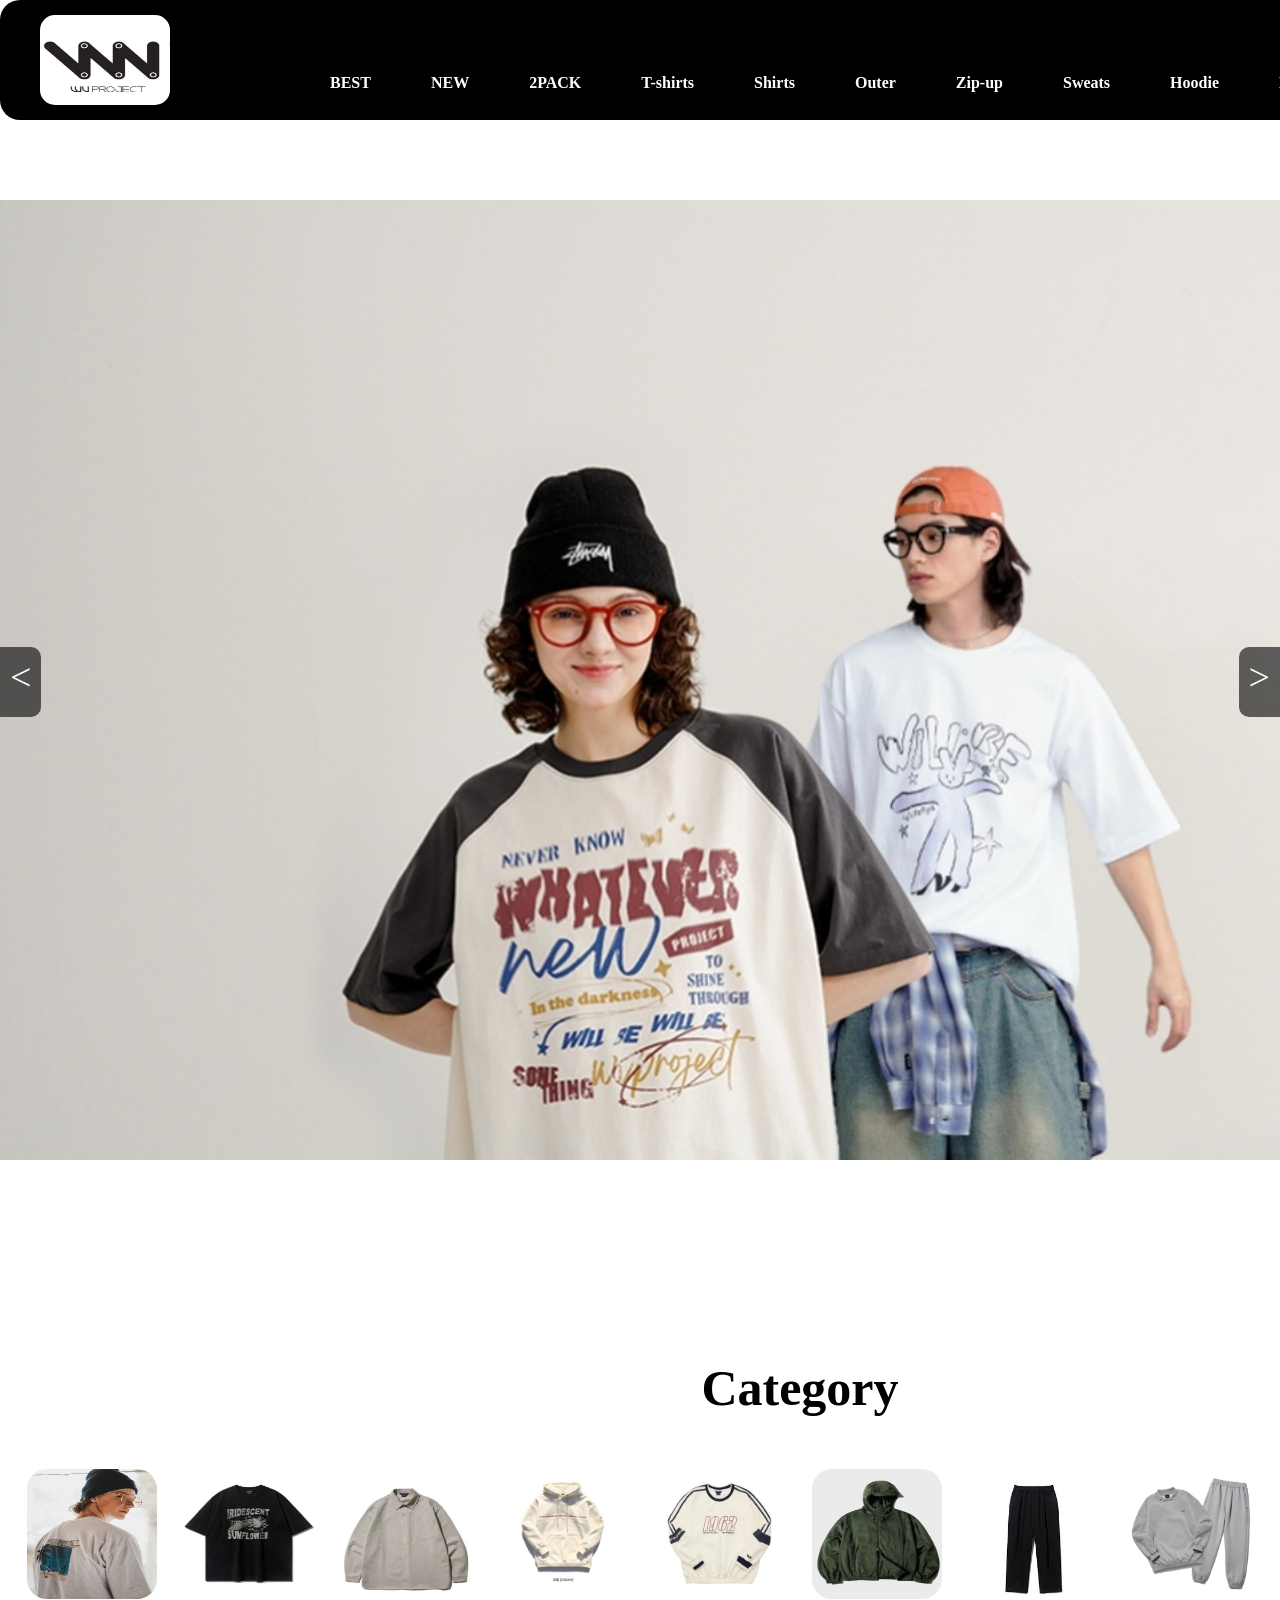
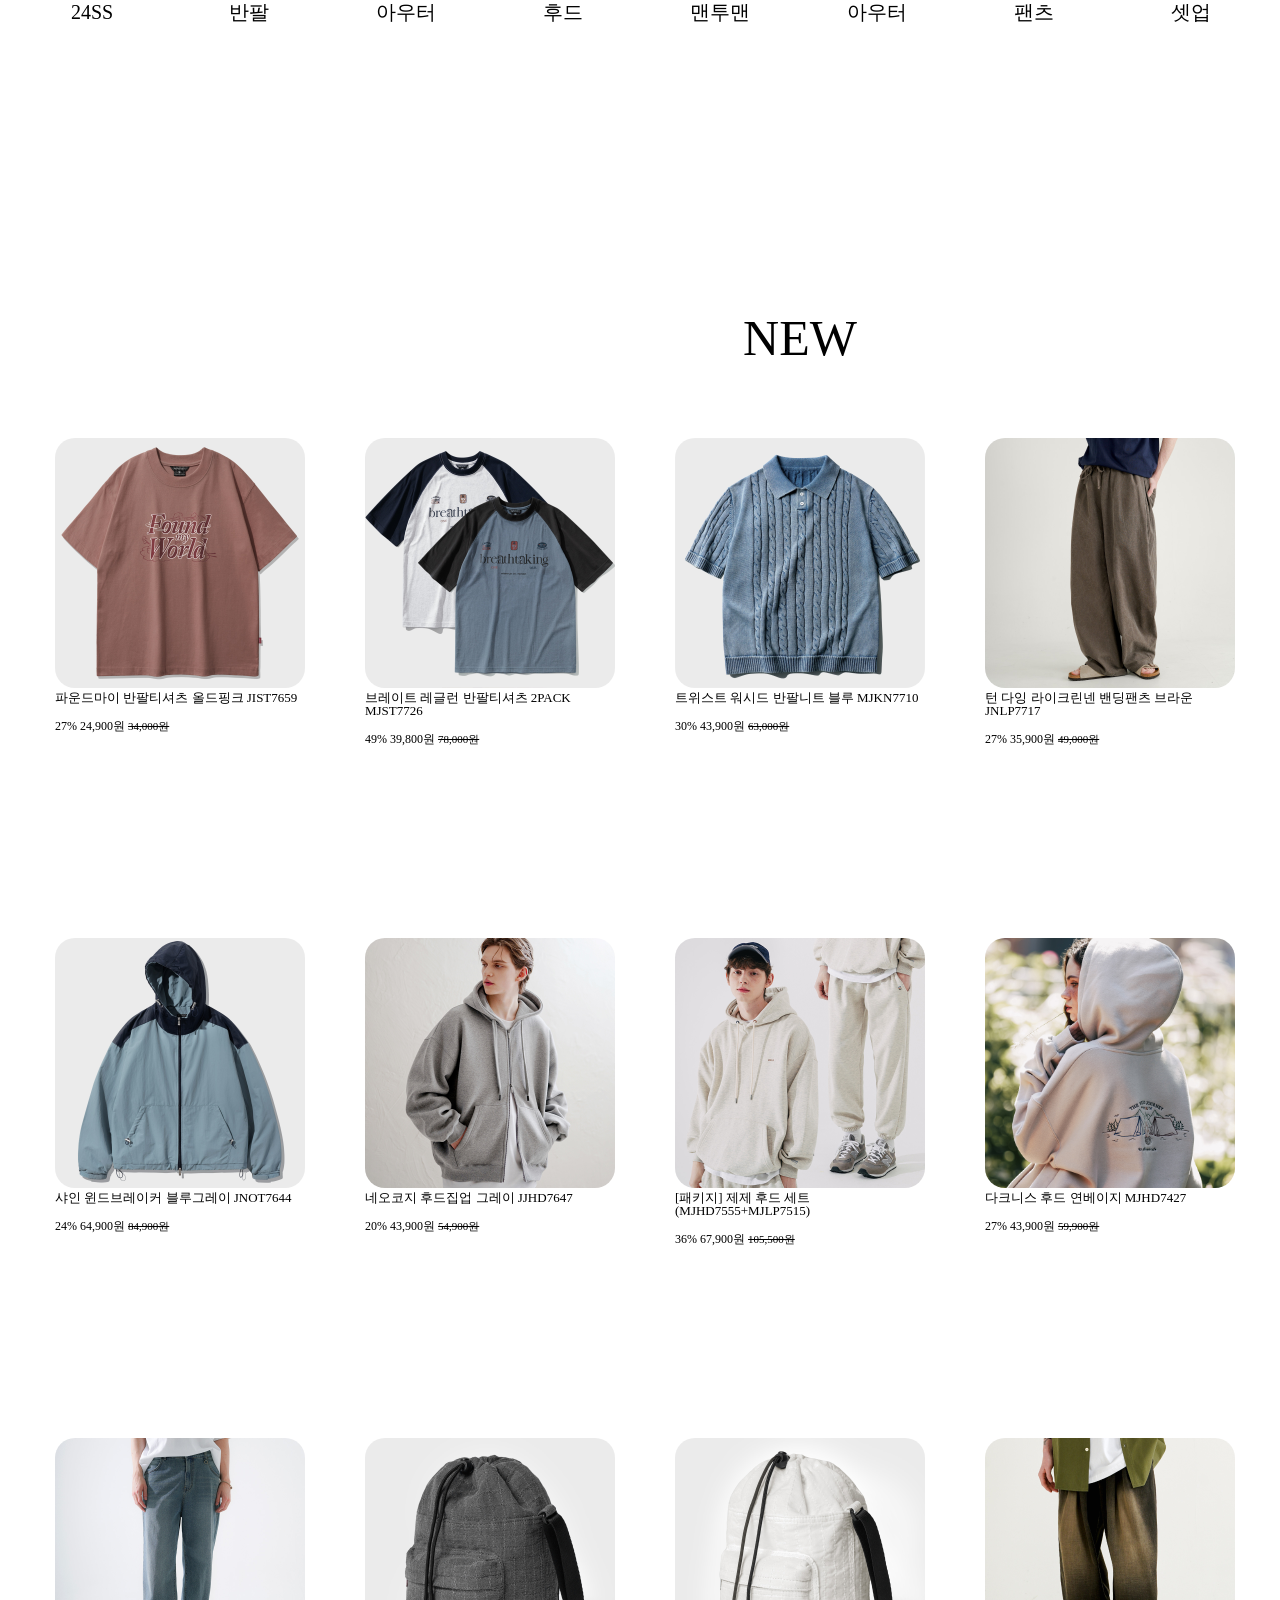
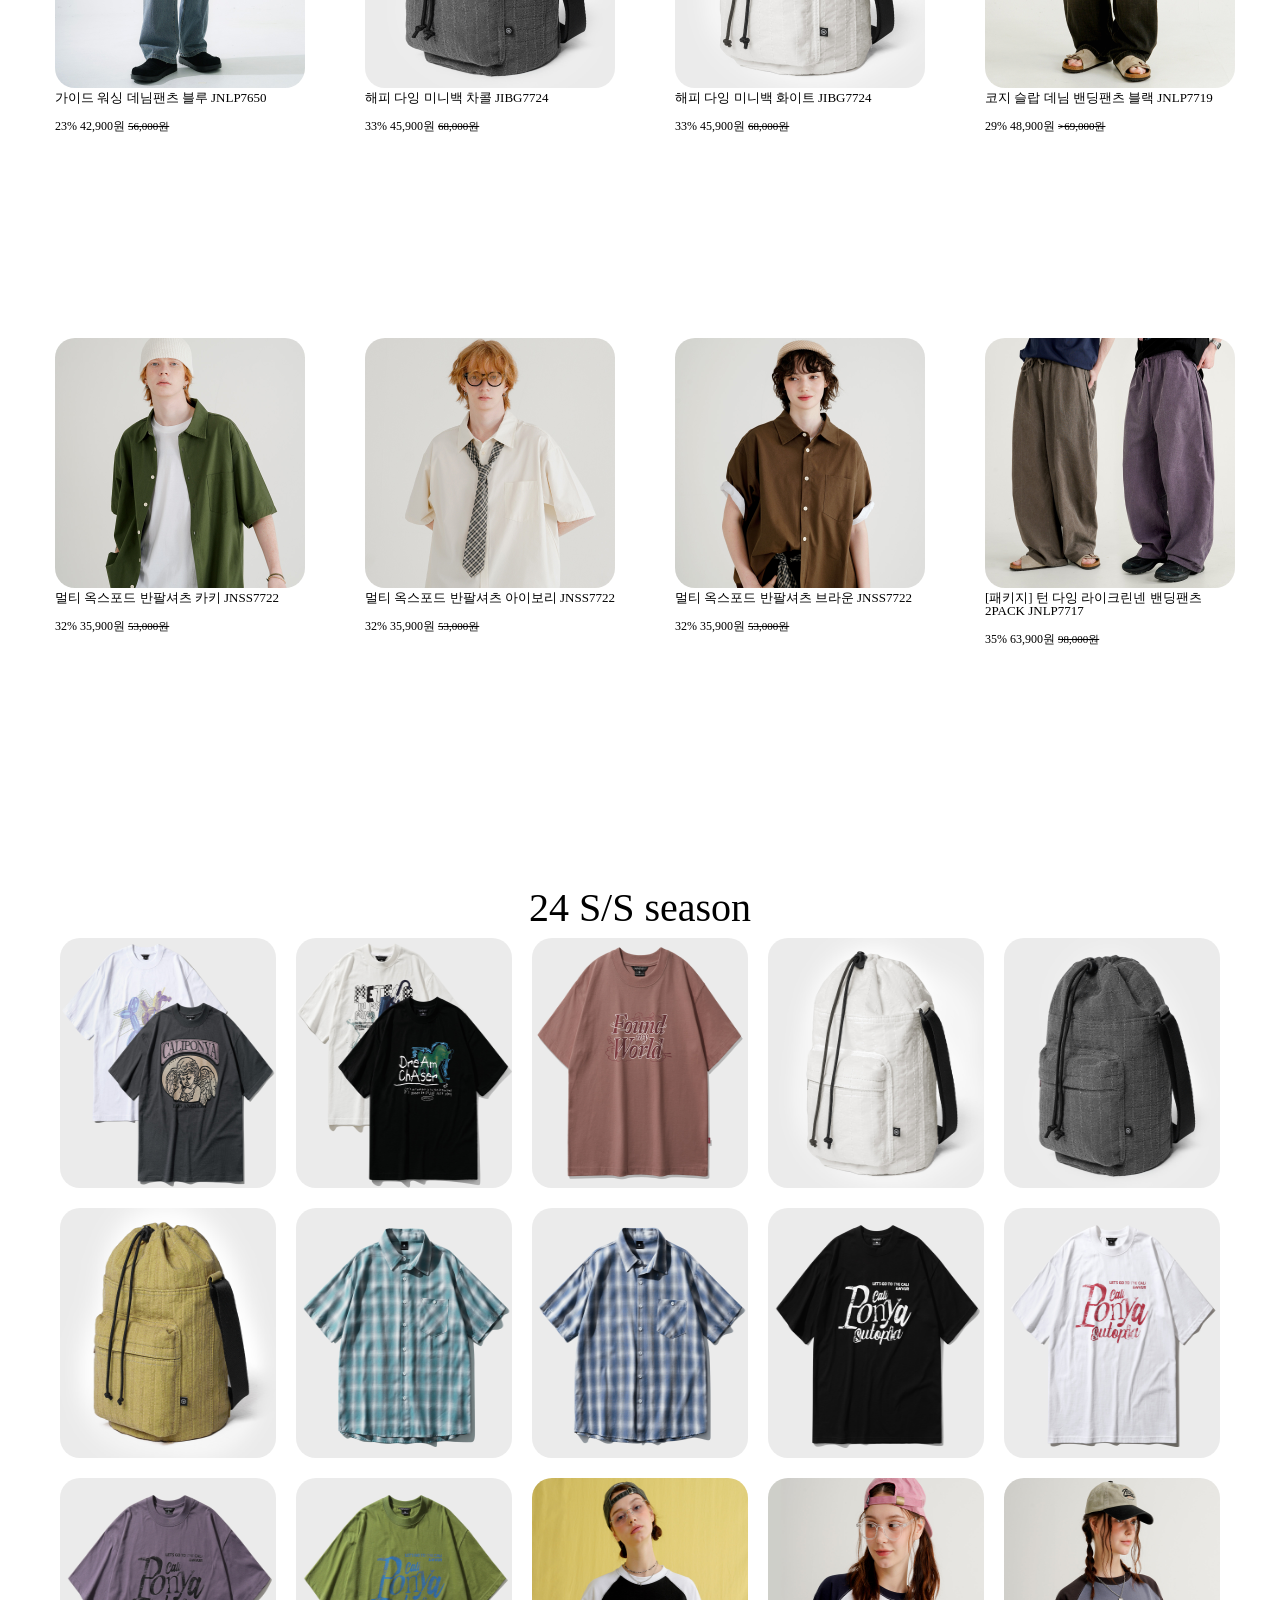
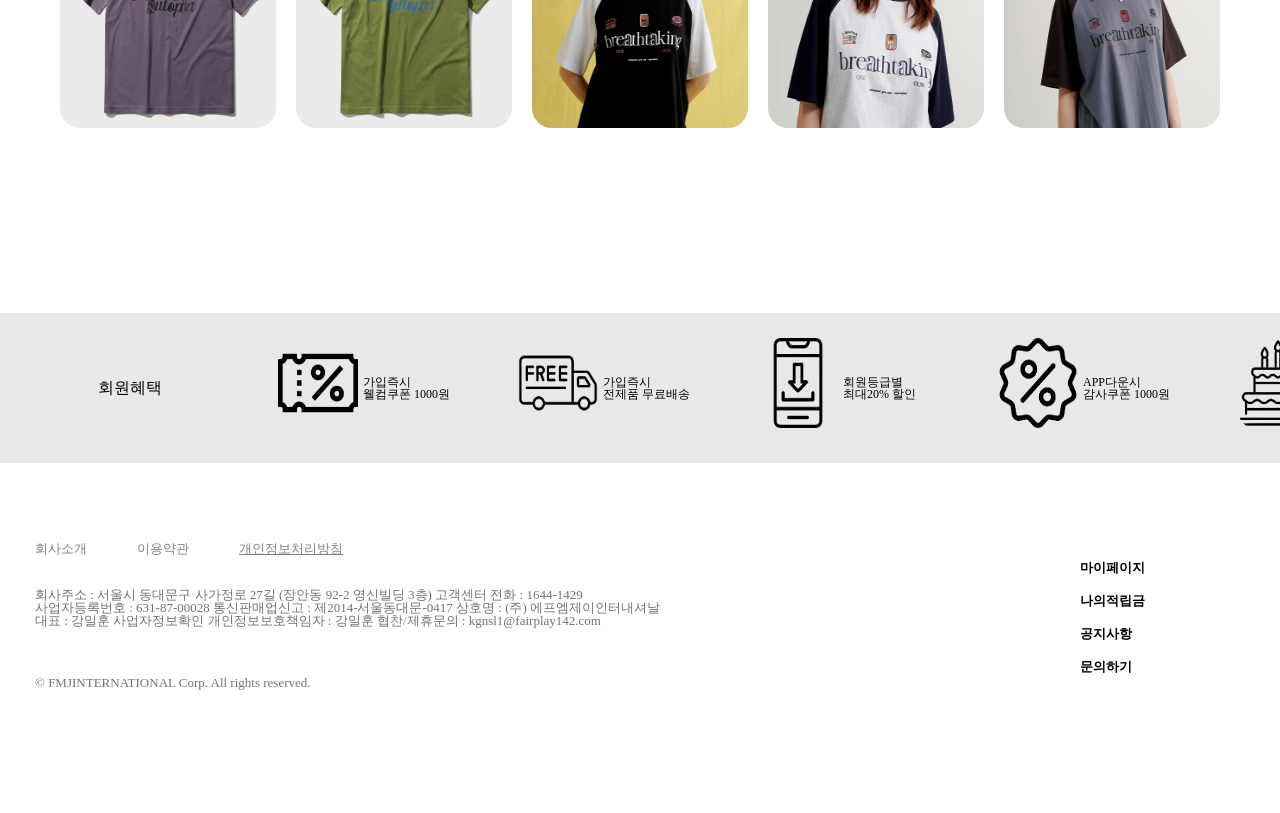
<file: index.html>
<!doctype html>
<html>

<head>
    <meta charset='utf-8'>
    <meta name="viewport"
        content="width=device-width,initial-scale=1.0,minimum-scale=1.0,maximum-scale=1.0,user-scalable=no">
    <title>main</title>

    <link rel="stylesheet" href="css/reset.css">
    <link rel="stylesheet" href="css/common.css">
    <link rel="stylesheet" href="css/main.css">
    <script src="https://ajax.aspnetcdn.com/ajax/jQuery/jquery-3.4.0.min.js"></script>


</head>

<body>

    <div id="header">

        <!-- 로고 영역 -->
        <div id="logo">
            <a href="index.html"><img src="img/logo.png" alt="로고"></a>
        </div>

        <!-- 로그인 영역 -->
        <div id="login">
            <span><a href="#">로그인</a></span>
            <span><a href="#">회원가입</a></span>
            <span><a href="#">고객센터</a></span>
        </div>

        <!-- 내비게이션 영역 -->
        <nav>
            <ul>
                <li><a href="#">BEST</a></li>
                <li><a href="#">NEW</a></li>
                <li><a href="#">2PACK</a></li>
                <li><a href="#">T-shirts</a></li>
                <li><a href="#">Shirts</a></li>
                <li><a href="#">Outer</a></li>
                <li><a href="#">Zip-up</a></li>
                <li><a href="#">Sweats</a></li>
                <li><a href="#">Hoodie</a></li>
                <li><a href="#">Bottom</a></li>
                <li><a class="menu">Menu</a></li>
            </ul>
        </nav>


            <ul class="sub">
                <li>OUTWEAR
                    <ul>
                        <li><a href="#">집업</a></li>
                        <li><a href="#">자켓</a></li>
                        <li><a href="#">아노락</a></li>
                        <li><a href="#">점퍼</a></li>
                    </ul>
                </li>
                <li>TOP
                    <ul>
                        <li><a href="#">반팔</a></li>
                        <li><a href="#">셔츠</a></li>
                        <li><a href="#">후드</a></li>
                        <li><a href="#">스웨트셔츠</a></li>
                        <li><a href="#">니트</a></li>
                    </ul>
                </li>
                <li>BOTTOM
                    <ul>
                        <li><a href="#">데님</a></li>
                        <li><a href="#">코튼</a></li>
                        <li><a href="#">트레이닝</a></li>
                        <li><a href="#">반바지</a></li>
                        <li><a href="#">기타</a></li>
                    </ul>
                </li>
                <li>ACC
                    <ul>
                        <li><a href="#"></a></li>
                        <li><a href="#"></a></li>
                        <li><a href="#"></a></li>
                    </ul>
                </li>
                <li>WV 스페셜
                    <ul>
                        <li><a href="#">데일리무지</a></li>
                        <li><a href="#">포인트 스타일</a></li>
                        <li><a href="#">데님</a></li>
                        <li><a href="#">시크블랙</a></li>
                        <li><a href="#">로맨틱 핑크</a></li>
                    </ul>
                </li>
                <li>시즌
                    <ul>
                        <li><a href="#">2024 S/S</a></li>
                        <li><a href="#">2024 W/S</a></li>
                        <li><a href="#">2023 F/S</a></li>
                        <li><a href="#">2023 S/S</a></li>
                        <li><a href="#">2023 W/S</a></li>
                    </ul>
                </li>
            </ul>
            </li>
        </div>

    </div>



    <!-- 슬라이드 영역 -->
    <div id="slider">
        <ul class="slidelist">
            <li>
                <a>
                    <img src="./img/slide01.jpg">
                </a>
            </li>
            <li>
                <a>
                    <img src="./img/slide02_1.jpg">
                </a>
            </li>
            <li>
                <a>
                    <img src="./img/slide03_1.jpg">
                </a>
            </li>
        </ul>
        <span class="prev">&lt;</span>
        <span class="next">&gt;</span>
    </div>


    <div class="br"></div>
    <div class="br"></div>
    <div class="br"></div>

    <!-- 카테고리 영역 -->
    <div id="category">
        <h1>Category</h1>
        <br>
        <article>
            <a href="">
                <img src="img/gory/1_24ss.jpg" alt="" class="imgbox">
                <h3>24SS</h3>
            </a>
        </article>

        <article>
            <a href="">
                <img src="img/gory/2_short.jpg" alt="" class="imgbox">
                <h3>반팔</h3>
            </a>
        </article>

        <article>
            <a href="">
                <img src="img/gory/3_shirt.jpg" alt="" class="imgbox">
                <h3>아우터</h3>
            </a>
        </article>

        <article>
            <a href="">
                <img src="img/gory/4_hoodie.jpg" alt="" class="imgbox">
                <h3>후드</h3>
            </a>
        </article>

        <article>
            <a href="">
                <img src="img/gory/5_mtm.jpg" alt="" class="imgbox">
                <h3>맨투맨</h3>
            </a>
        </article>

        <article>
            <a href="">
                <img src="img/gory/6_outer.jpg" alt="" class="imgbox">
                <h3>아우터</h3>
            </a>
        </article>

        <article>
            <a href="">
                <img src="img/gory/7_pants.jpg" alt="" class="imgbox">
                <h3>팬츠</h3>
            </a>
        </article>

        <article>
            <a href="">
                <img src="img/gory/8_set-up.jpg" alt="" class="imgbox">
                <h3>셋업</h3>
            </a>
        </article>

        <article>
            <a href="">
                <img src="img/gory/9_2pack.jpg" alt="" class="imgbox">
                <h3>패키지</h3>
            </a>
        </article>

        <article>
            <a href="">
                <img src="img/gory/10_zip-up.jpg" alt="" class="imgbox">
                <h3>집업</h3>
            </a>
        </article>
    </div>

    <div class="br"></div>
    <div class="br"></div>
    <div class="br"></div>

    <section>

        <h1>NEW</h1>

        <div>
            <article>
                <a href="sub1.html">
                    <img src="img/section/1.jpg" alt="" class="imgbox2">
                    <h6>파운드마이 반팔티셔츠 올드핑크 JIST7659</h6><br>
                </a>
                <p>27% 24,900원 <del>34,000원</del></p>
            </article>

            <article>
                <a href="sub2.html">
                    <img src="img/section/2.jpg" alt="" class="imgbox2">
                    <h6>브레이트 레글런 반팔티셔츠 2PACK MJST7726</h6><br>
                </a>
                <p>49% 39,800원 <del>78,000원</del></p>
            </article>

            <article>
                <a href="sub3.html">
                    <img src="img/section/3.jpg" alt="" class="imgbox2">
                    <h6>트위스트 워시드 반팔니트 블루 MJKN7710</h6><br>
                </a>
                <p>30% 43,900원 <del>63,000원</del></p>
            </article>

            <article>
                <a href="sub4.html">
                    <img src="img/section/4.jpg" alt="" class="imgbox2">
                    <h6>턴 다잉 라이크린넨 밴딩팬츠 브라운 JNLP7717</h6><br>
                </a>
                <p>27% 35,900원 <del>49,000원</del></p>
            </article>

            <article>
                <a href="sub5.html">
                    <img src="img/section/5.jpg" alt="" class="imgbox2">
                    <h6>트렉션 스냅 데님팬츠 빈티지블루 JNLP7709</h6><br>
                </a>
                <p>29% 43,900원 <del>62,000원</del></p>
            </article>
        </div>

        <div>
            <article>
                <a href="#">
                    <img src="img/section/6.jpg" alt="" class="imgbox2">
                    <h6>샤인 윈드브레이커 블루그레이 JNOT7644</h6><br>
                </a>
                <p>24% 64,900원 <del>84,900원</del></p>
            </article>

            <article>
                <a href="#">
                    <img src="img/section/7.jpg" alt="" class="imgbox2">
                    <h6>네오코지 후드집업 그레이 JJHD7647</h6><br>
                </a>
                <p>20% 43,900원 <del>54,900원</del></p>
            </article>


            <article>
                <a href="#">
                    <img src="img/section/8.jpg" alt="" class="imgbox2">
                    <h6>[패키지] 제제 후드 세트 (MJHD7555+MJLP7515)</h6><br>
                </a>
                <p>36% 67,900원 <del>105,500원</del></p>
            </article>

            <article>
                <a href="#">
                    <img src="img/section/9.jpg" alt="" class="imgbox2">
                    <h6>다크니스 후드 연베이지 MJHD7427</h6><br>
                </a>
                <p>27% 43,900원 <del>59,900원</del></p>
            </article>

            <article>
                <a href="#">
                    <img src="img/section/10.jpg" alt="" class="imgbox2">
                    <h6>호킨스 후드 핑크 JIHD7621</h6><br>
                </a>
                <p>19% 43,900원 <del>54,000원</del></p>
            </article>
        </div>

        <div>
            <article>
                <a href="#">
                    <img src="img/section/11.jpg" alt="" class="imgbox2">
                    <h6>가이드 워싱 데님팬츠 블루 JNLP7650</h6><br>
                </a>
                <p>23% 42,900원 <del>56,000원</del></p>
            </article>

            <article>
                <a href="#">
                    <img src="img/section/12.jpg" alt="" class="imgbox2">
                    <h6>해피 다잉 미니백 차콜 JIBG7724</h6><br>
                </a>
                <p>33% 45,900원 <del>68,000원</del></p>
            </article>

            <article>
                <a href="#">
                    <img src="img/section/13.jpg" alt="" class="imgbox2">
                    <h6>해피 다잉 미니백 화이트 JIBG7724</h6><br>
                </a>
                <p>33% 45,900원 <del>68,000원</del></p>
            </article>

            <article>
                <a href="#">
                    <img src="img/section/14.jpg" alt="" class="imgbox2">
                    <h6>코지 슬랍 데님 밴딩팬츠 블랙 JNLP7719</h6><br>
                </a>
                <p>29% 48,900원 <del>>69,000원</del></p>
            </article>

            <article>
                <a href="#">
                    <img src="img/section/15.jpg" alt="" class="imgbox2">
                    <h6>코지 슬랍 데님 밴딩팬츠 라이트블루 JNLP7719</h6><br>
                </a>
                <p>29% 48,900원 <del>69,000원</del></p>
            </article>
        </div>

        <div>
            <article>
                <a href="#">
                    <img src="img/section/16.jpg" alt="" class="imgbox2">
                    <h6>멀티 옥스포드 반팔셔츠 카키 JNSS7722</h6><br>
                </a>
                <p>32% 35,900원 <del>53,000원</del></p>
            </article>

            <article>
                <a href="#">
                    <img src="img/section/17.jpg" alt="" class="imgbox2">
                    <h6>멀티 옥스포드 반팔셔츠 아이보리 JNSS7722</h6><br>
                </a>
                <p>32% 35,900원 <del>53,000원</del></p>
            </article>

            <article>
                <a href="#">
                    <img src="img/section/18.jpg" alt="" class="imgbox2">
                    <h6>멀티 옥스포드 반팔셔츠 브라운 JNSS7722</h6><br>
                </a>
                <p>32% 35,900원 <del>53,000원</del></p>
            </article>

            <article>
                <a href="#">
                    <img src="img/section/19.jpg" alt="" class="imgbox2">
                    <h6>[패키지] 턴 다잉 라이크린넨 밴딩팬츠 2PACK JNLP7717</h6><br>
                </a>
                <p>35% 63,900원 <del>98,000원</del></p>
            </article>

            <article>
                <a href="#">
                    <img src="img/section/20.jpg" alt="" class="imgbox2">
                    <h6>더블 블록 데님팬츠 블랙 JNLP7705</h6><br>
                </a>
                <p>26% 42,900원 <del>58,000원</del></p>
            </article>
        </div>
    </section>

    <div class="br"></div>
    <div class="br"></div>

    <div id="season">
        <h1>24 S/S season</h1>

        <div class="box">
            <a href=""><img src="img/season/1.jpg" alt="" class="imgbox3"></a>
        </div>

        <div class="box">
            <a href=""><img src="img/season/2.jpg" alt="" class="imgbox3"></a>
        </div>

        <div class="box">
            <a href=""><img src="img/season/3.jpg" alt="" class="imgbox3"></a>
        </div>

        <div class="box">
            <a href=""><img src="img/season/4.jpg" alt="" class="imgbox3"></a>
        </div>

        <div class="box">
            <a href=""><img src="img/season/5.jpg" alt="" class="imgbox3"></a>
        </div>

        <div class="box">
            <a href=""><img src="img/season/6.jpg" alt="" class="imgbox3"></a>
        </div>

        <div class="box">
            <a href=""><img src="img/season/7.jpg" alt="" class="imgbox3"></a>
        </div>

        <div class="box">
            <a href=""><img src="img/season/8.jpg" alt="" class="imgbox3"></a>
        </div>

        <div class="box">
            <a href=""><img src="img/season/9.jpg" alt="" class="imgbox3"></a>
        </div>

        <div class="box">
            <a href=""><img src="img/season/10.jpg" alt="" class="imgbox3"></a>
        </div>

        <div class="box">
            <a href=""><img src="img/season/11.jpg" alt="" class="imgbox3"></a>
        </div>

        <div class="box">
            <a href=""><img src="img/season/12.jpg" alt="" class="imgbox3"></a>
        </div>

        <div class="box">
            <a href=""><img src="img/season/13.jpg" alt="" class="imgbox3"></a>
        </div>

        <div class="box">
            <a href=""><img src="img/season/14.jpg" alt="" class="imgbox3"></a>
        </div>

        <div class="box">
            <a href=""><img src="img/season/15.jpg" alt="" class="imgbox3"></a>
        </div>

    </div>


    <div class="br"></div>
    <div class="br"></div>


    <div id="footer">
        <div id="user">
            <div class="icon">
                <h4>회원혜택</h4>
            </div>

            <div class="icon">
                <img src="img/footer/coupon.png" alt="coupon">
                <p>가입즉시<br>웰컴쿠폰 1000원</p>
            </div>


            <div class="icon">
                <img src="img/footer/free.png" alt="coupon">
                <p>가입즉시<br>전제품 무료배송</p>
            </div>

            <div class="icon">
                <img src="img/footer/app.png" alt="coupon">
                <p>회원등급별<br>최대20% 할인</p>
            </div>

            <div class="icon">
                <img src="img/footer/sale.png" alt="coupon">
                <p>APP다운시<br>감사쿠폰 1000원</p>
            </div>

            <div class="icon">
                <img src="img/footer/birthday.png" alt="coupon">
                <p>생일기념<br>축하쿠폰 1000원</p>
            </div>

            <div id="but">
                <a href="#">회원등급 혜택</a>
            </div>
        </div>
        <div class="br"></div>


        <div id="last">
            <div id="one">
                <span>회사소개</span>
                <span>이용약관</span>
                <span><a href=""><u>개인정보처리방침</u></a></span>
            </div>

            <div id="two">
                <p>회사주소 : 서울시 동대문구 사가정로 27길 (장안동 92-2 영신빌딩 3층) 고객센터 전화 : 1644-1429<br>
                    사업자등록번호 : 631-87-00028 통신판매업신고 : 제2014-서울동대문-0417 상호명 : (주) 에프엠제이인터내셔날<br>
                    대표 : 강일훈 사업자정보확인 개인정보보호책임자 : 강일훈 협찬/제휴문의 : kgnsl1@fairplay142.com</p>
            </div>

            <div id="three">
                <a href="https://www.fmj.co.kr/">
                    <p>© FMJINTERNATIONAL Corp. All rights reserved.</p>
                </a>
            </div>

            <div id="four">
                <p>1644-1429</p>
            </div>

            <div id="five">
                <ul>
                    <li><a href="">마이페이지</a></li>
                    <br>
                    <li><a href="">나의적립금</a></li>
                    <br>
                    <li><a href="">공지사항</a></li>
                    <br>
                    <li><a href="">문의하기</a></li>
                </ul>
            </div>

            <div id="six">
                <p>MON-FRI 10:00 ~ 17:00<br>
                    LUNCH 13:00 ~ 14:00<br>
                    주말, 공휴일 제외</p>
            </div>
        </div>
    </div>
    <script src="./js/main.js"></script>
</body>

</html>
</file>
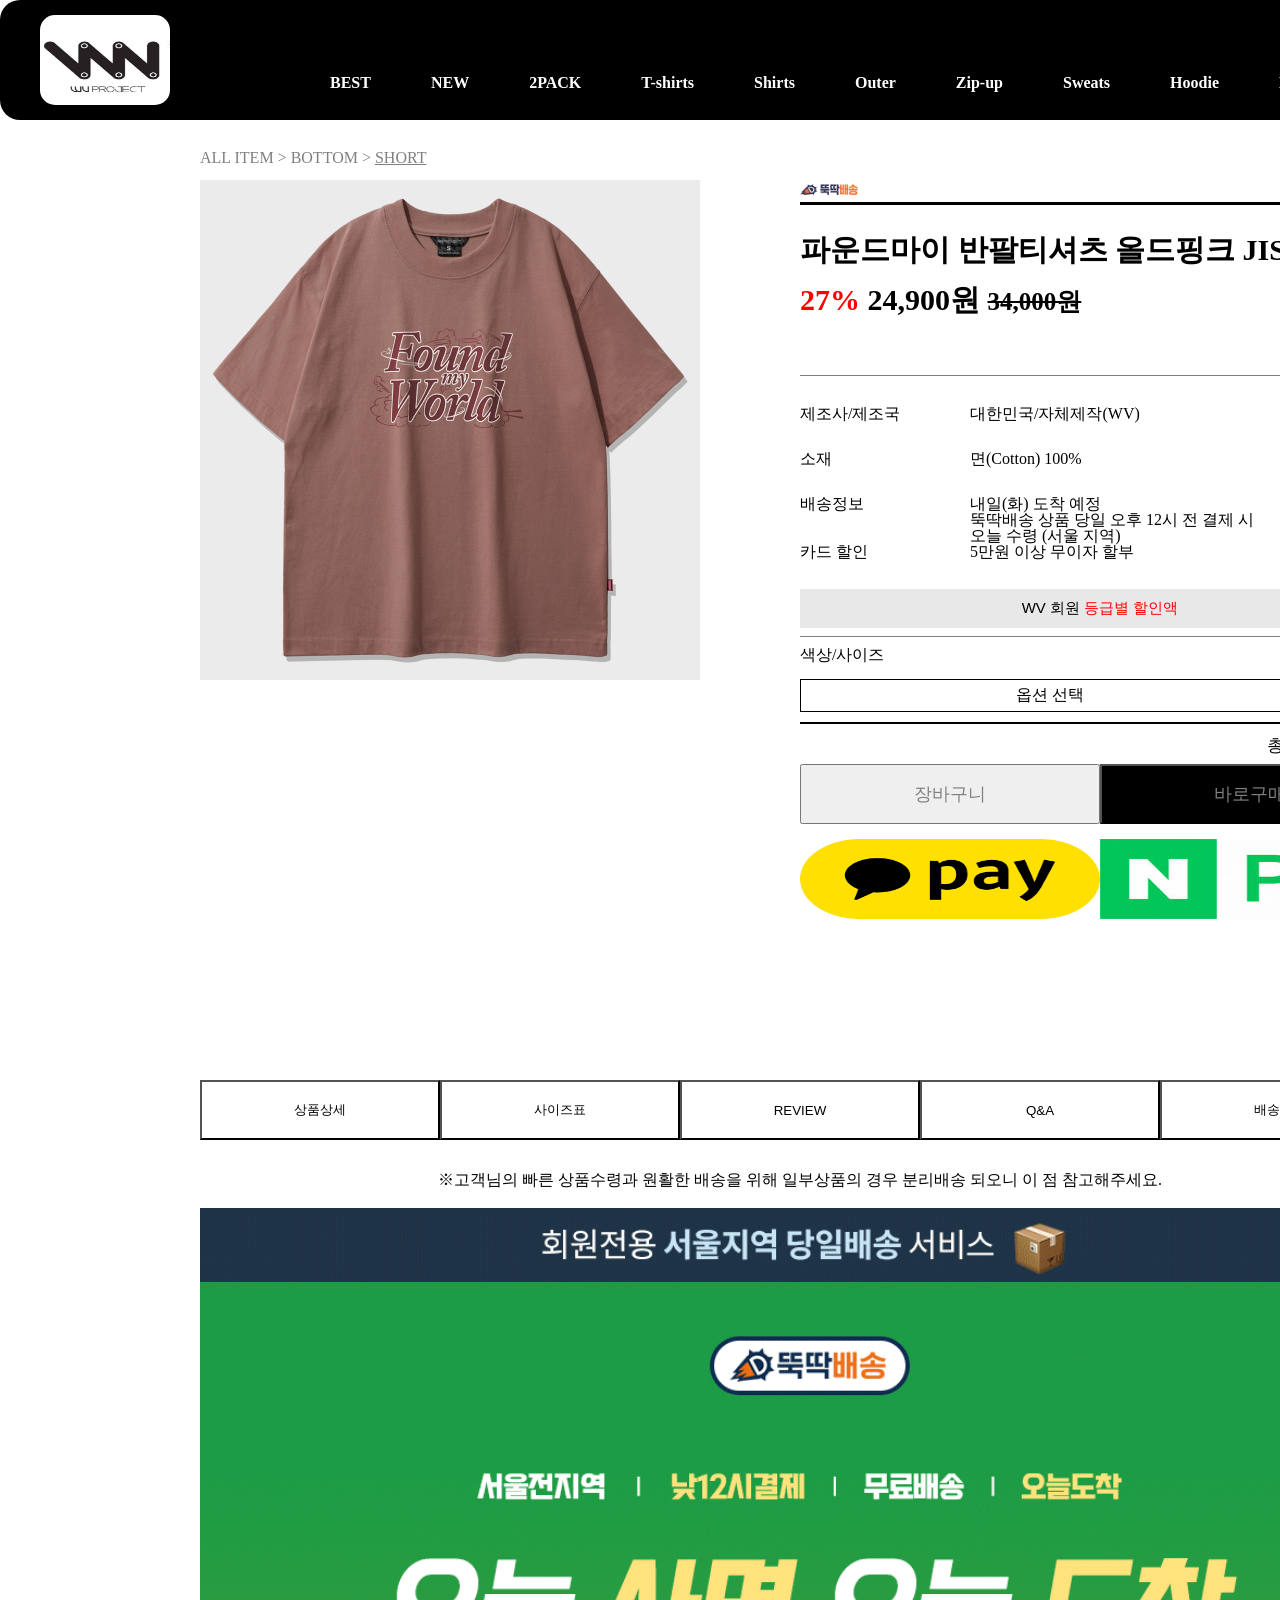
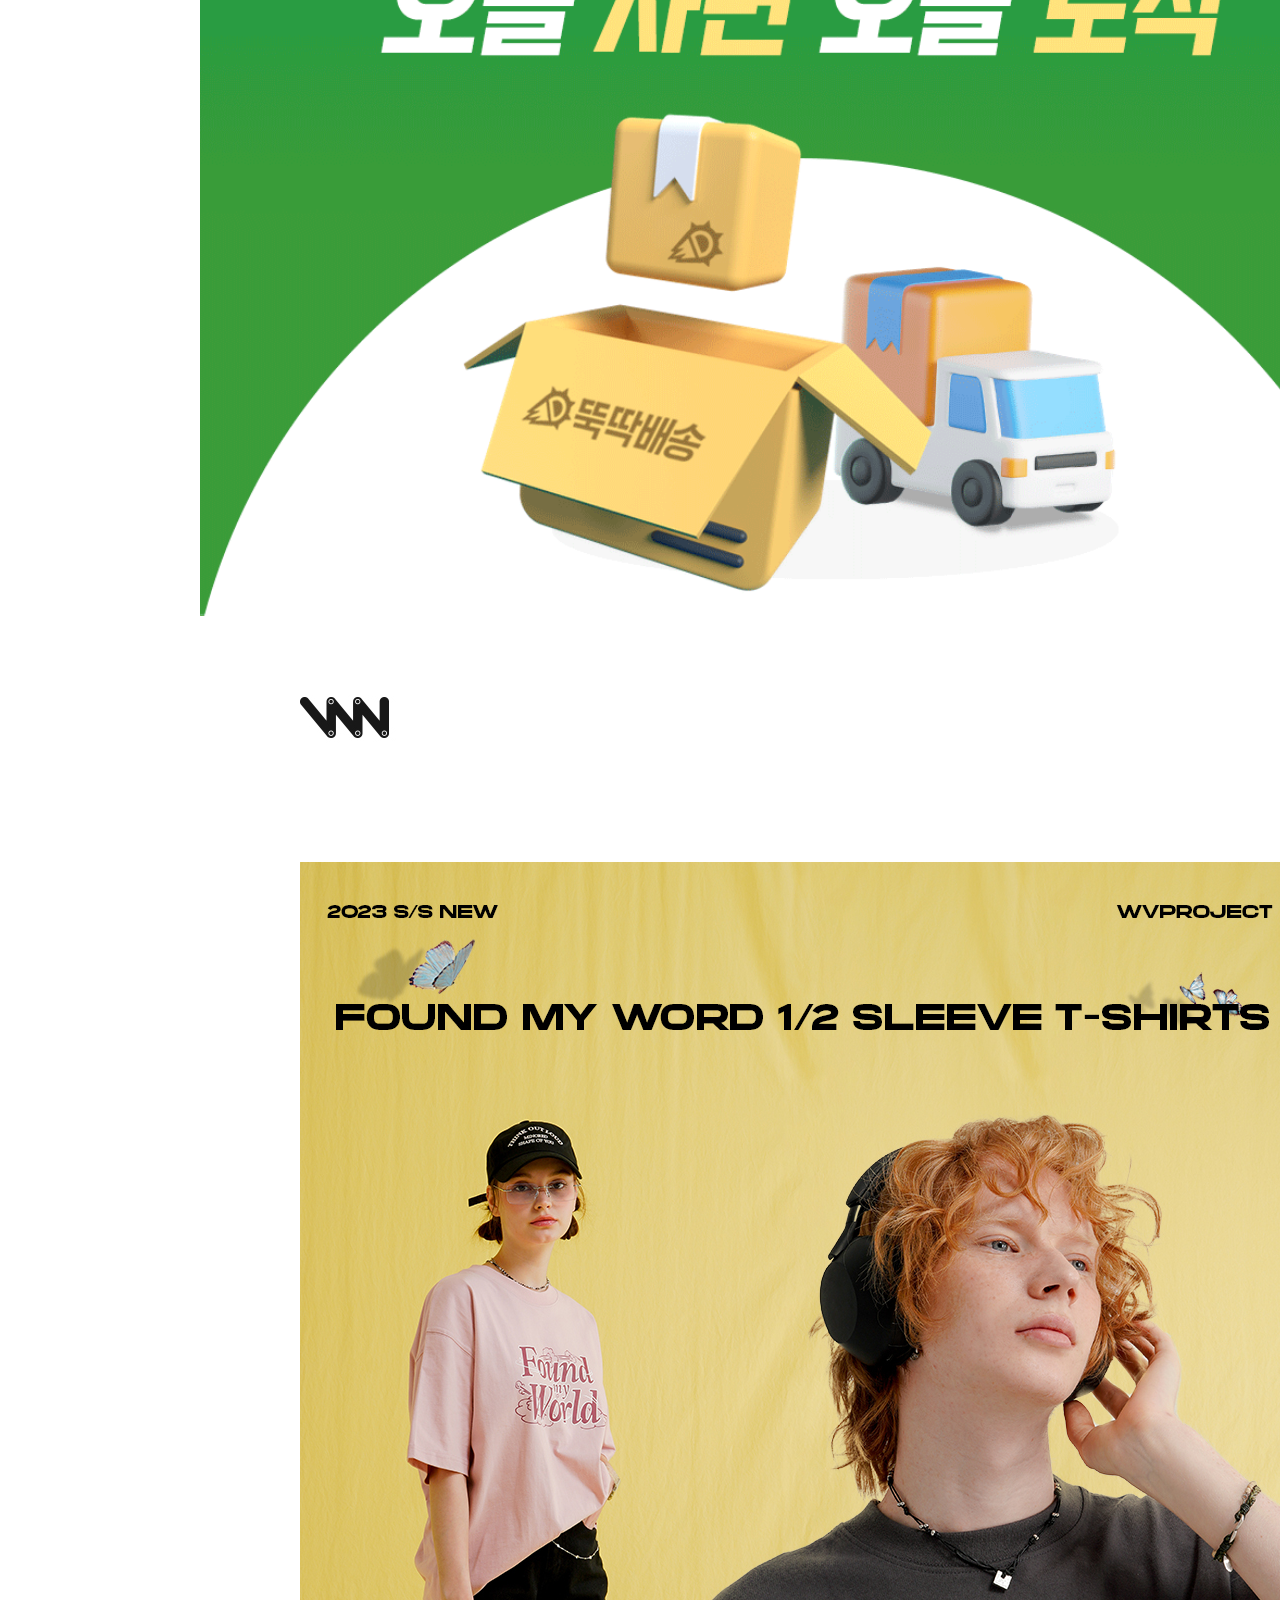
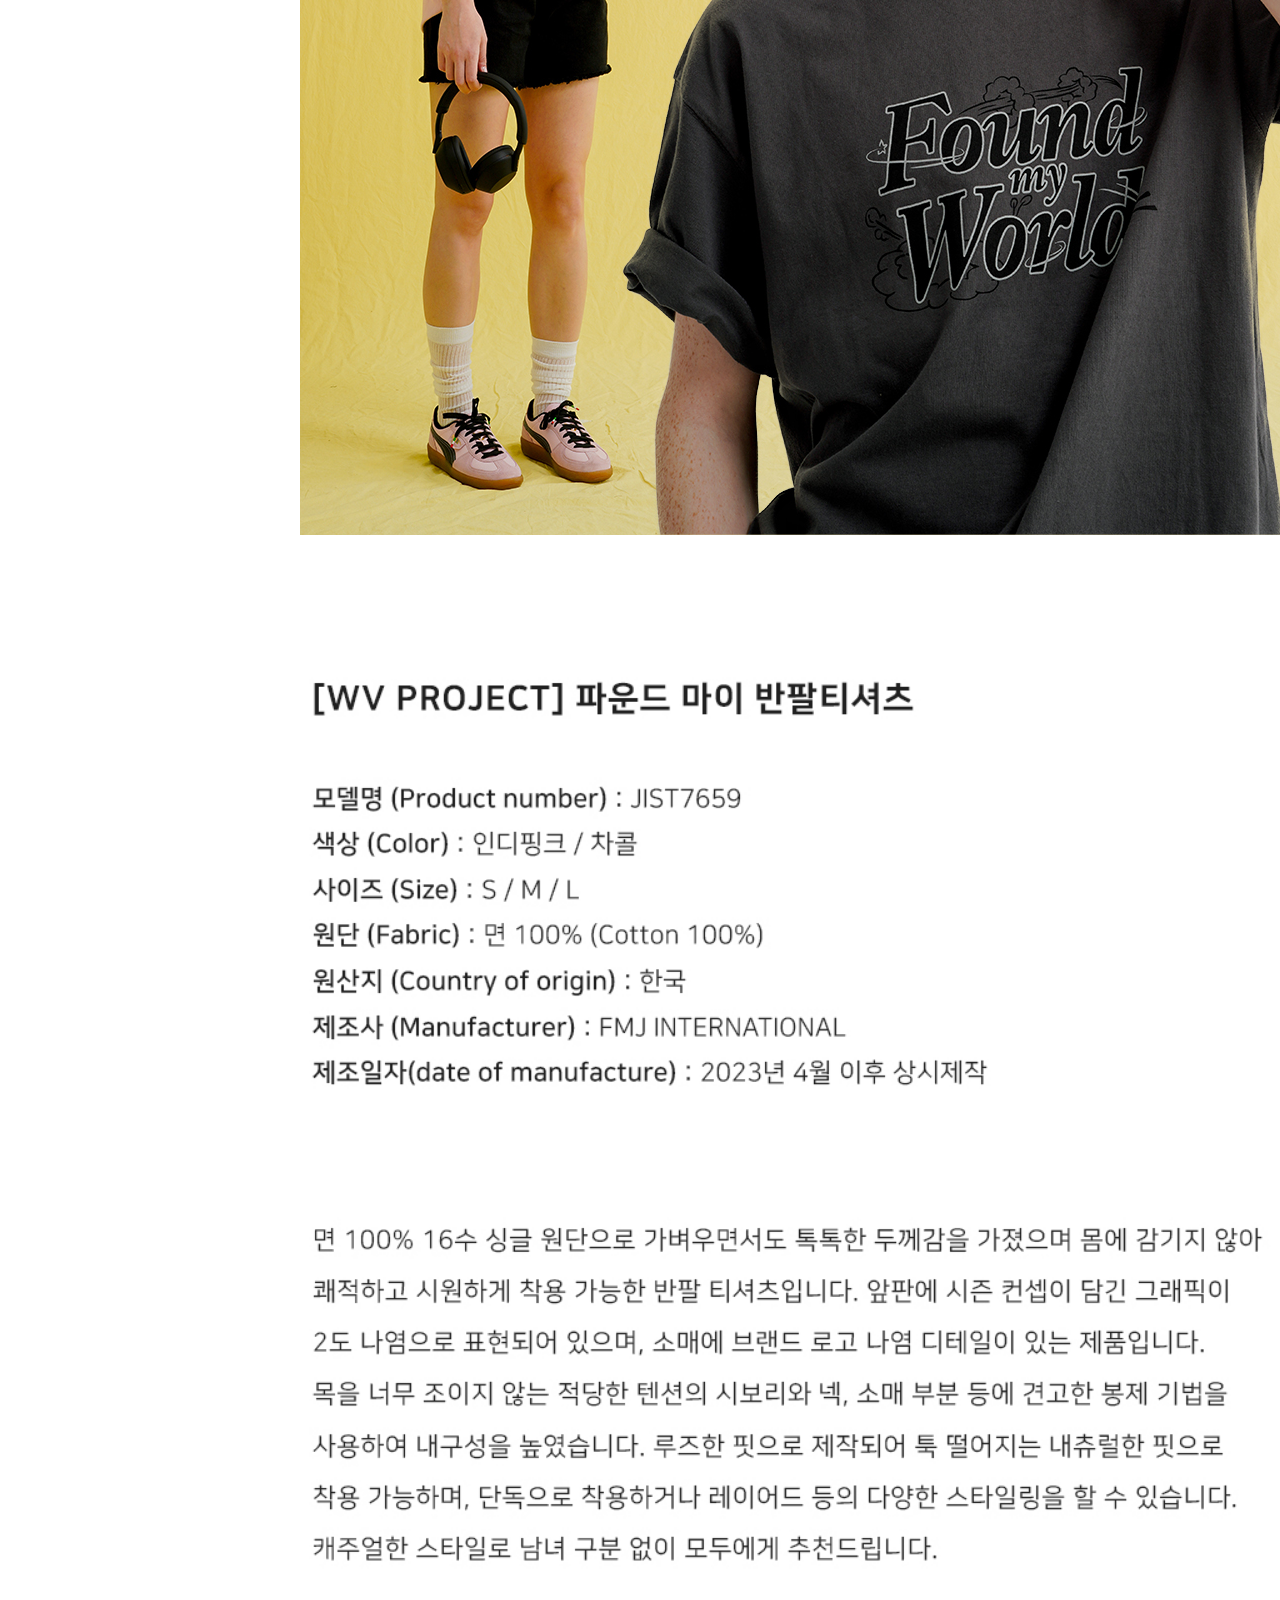
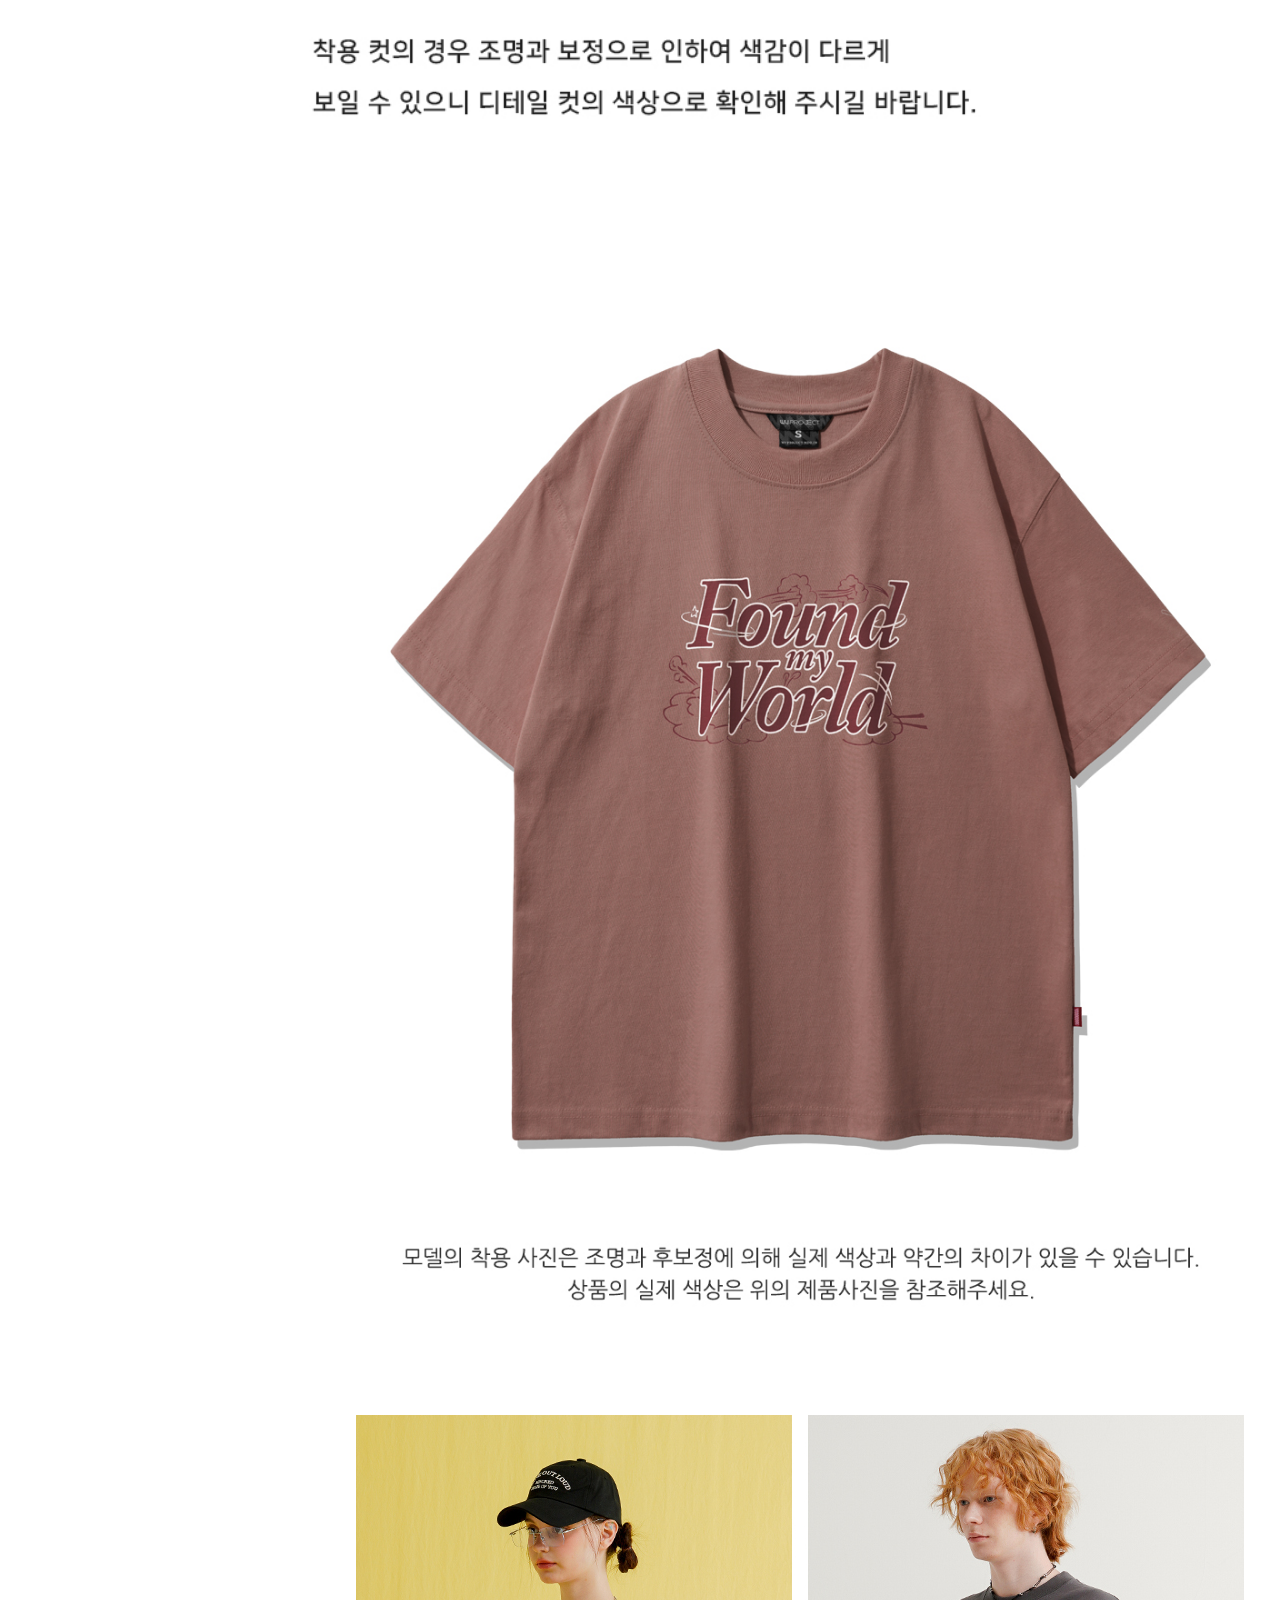
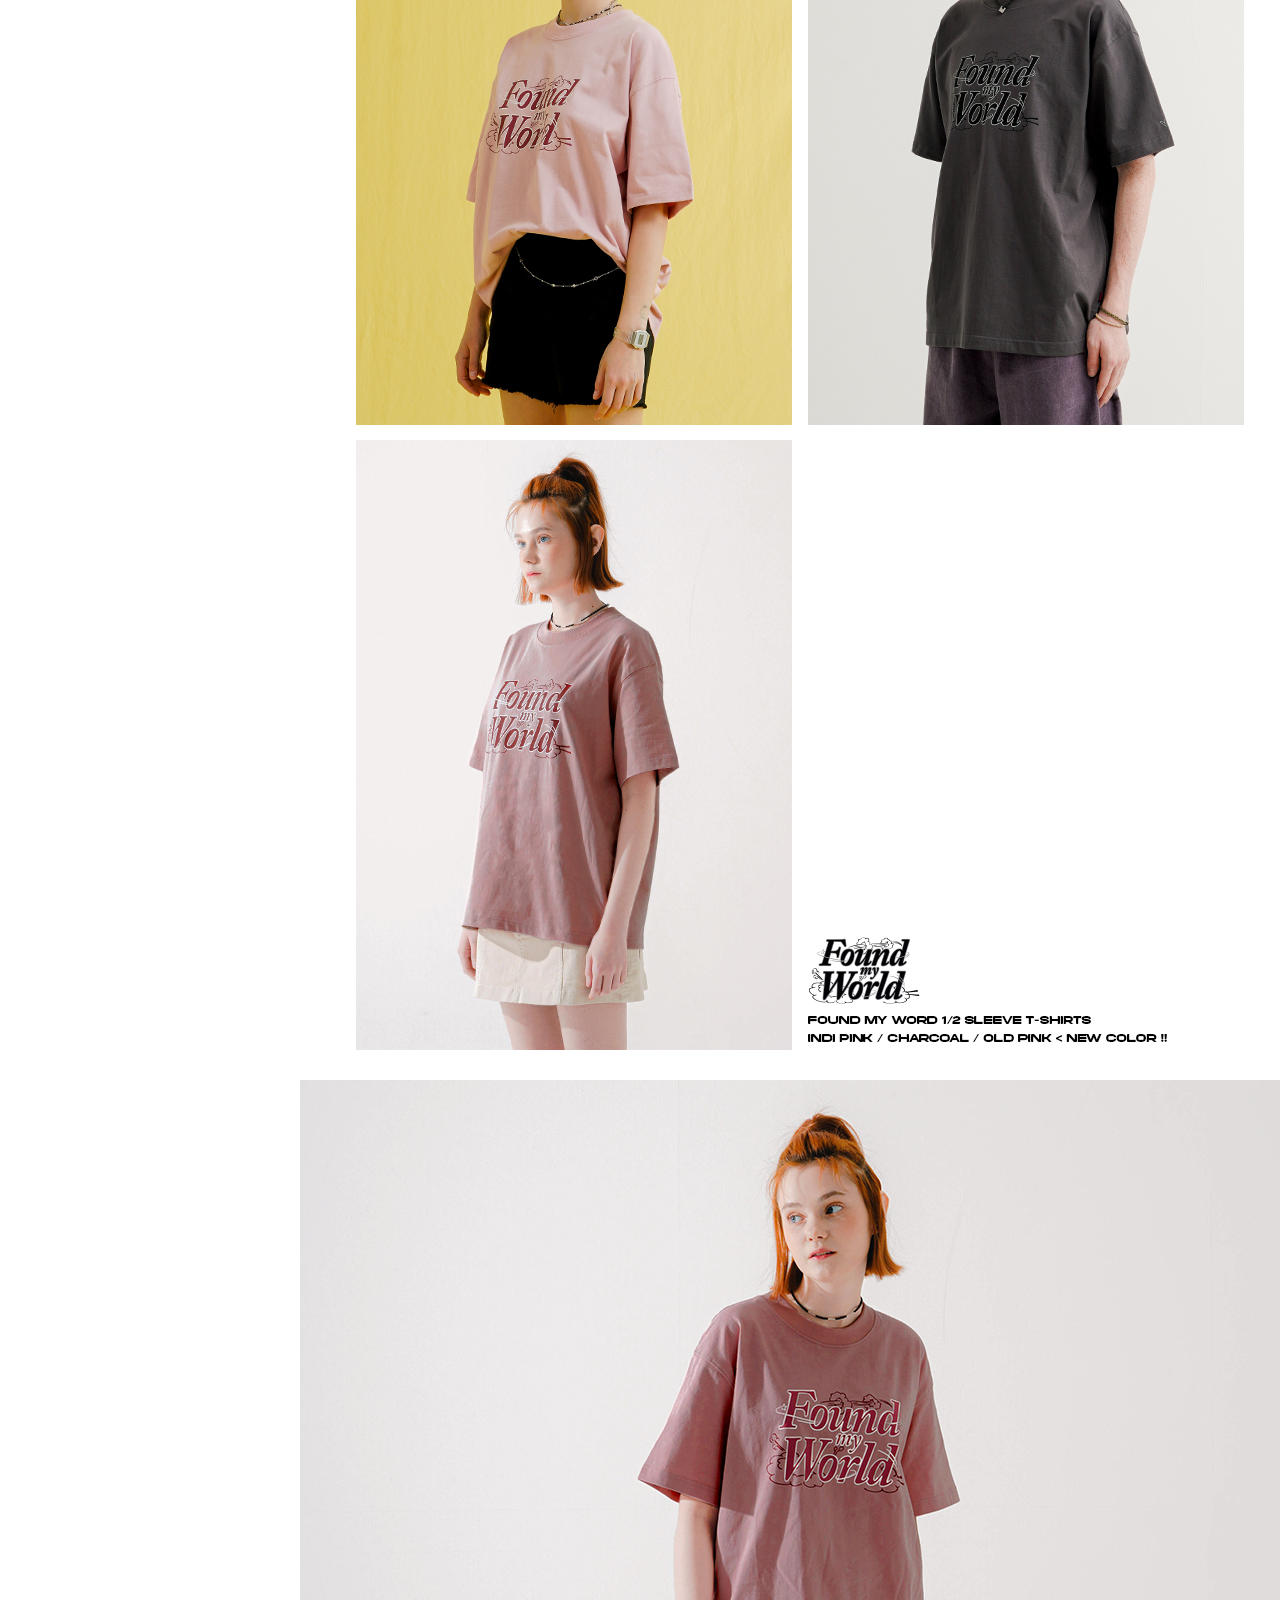
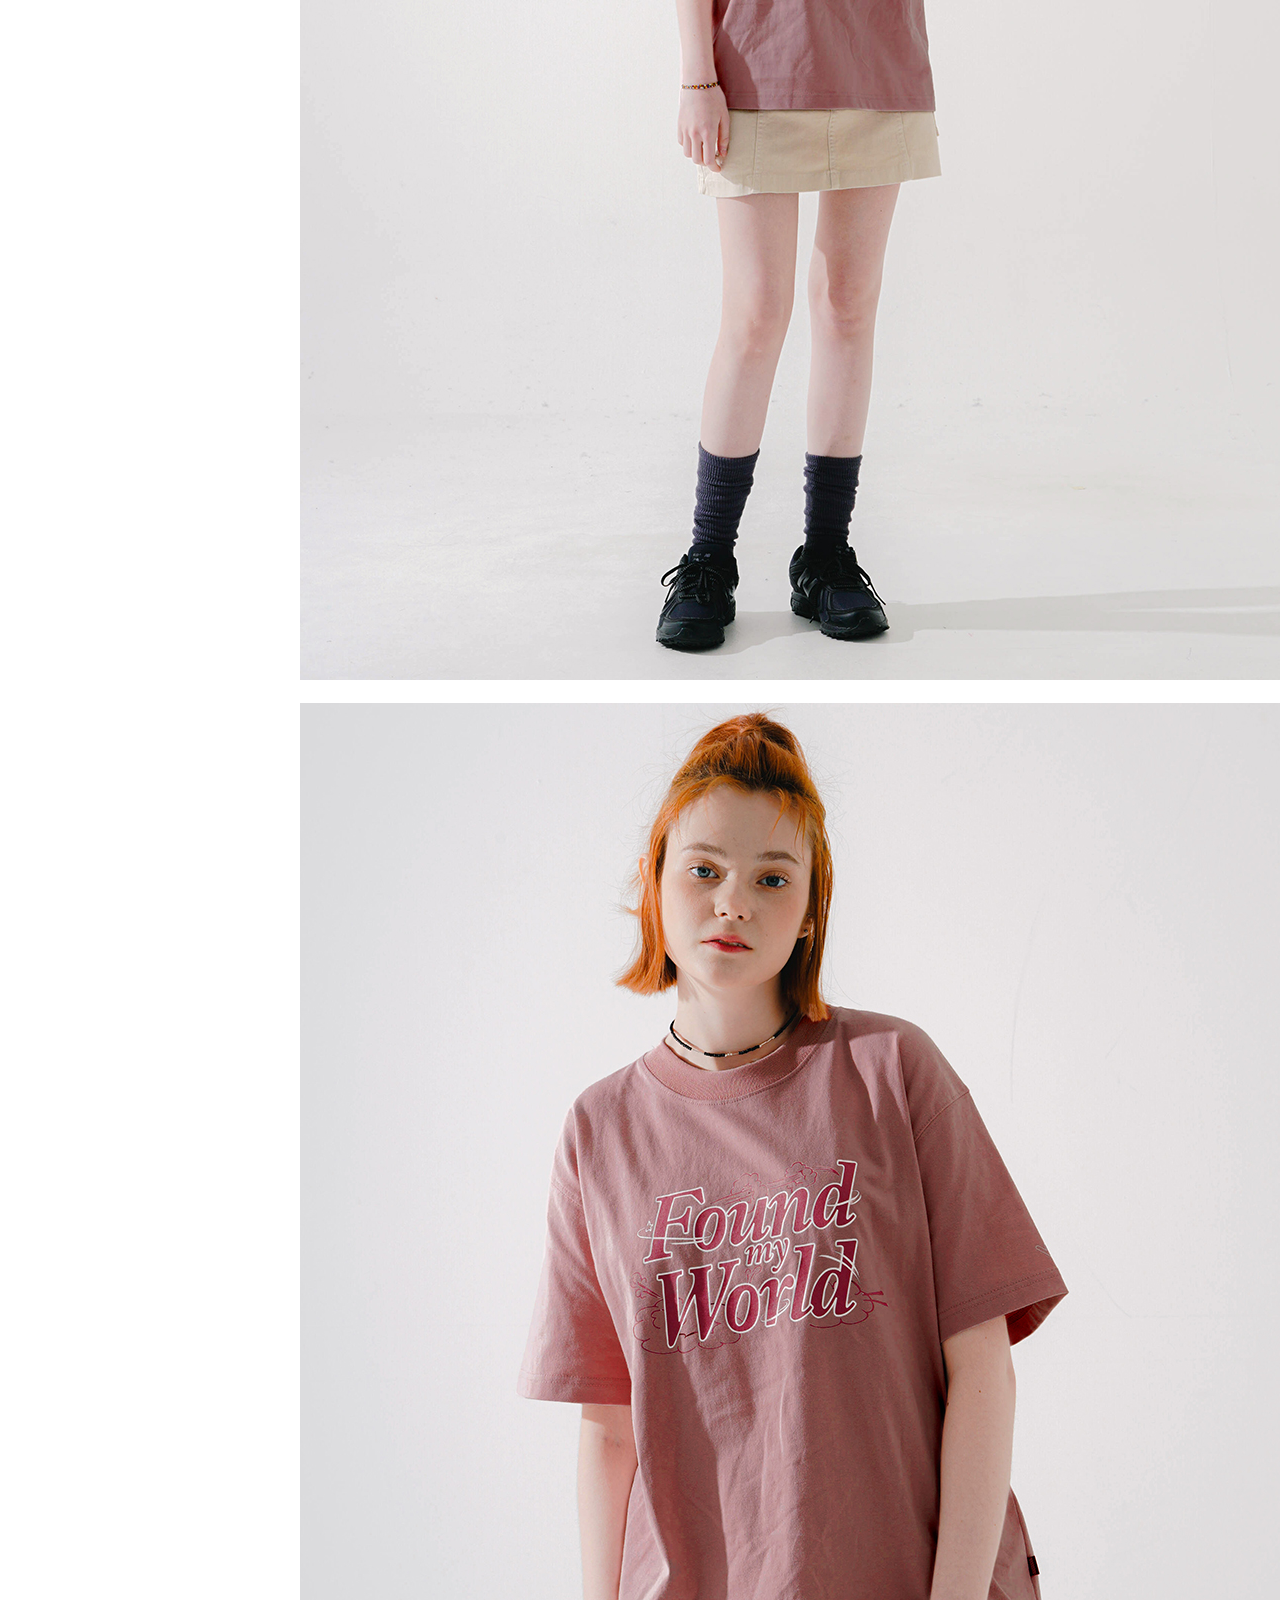
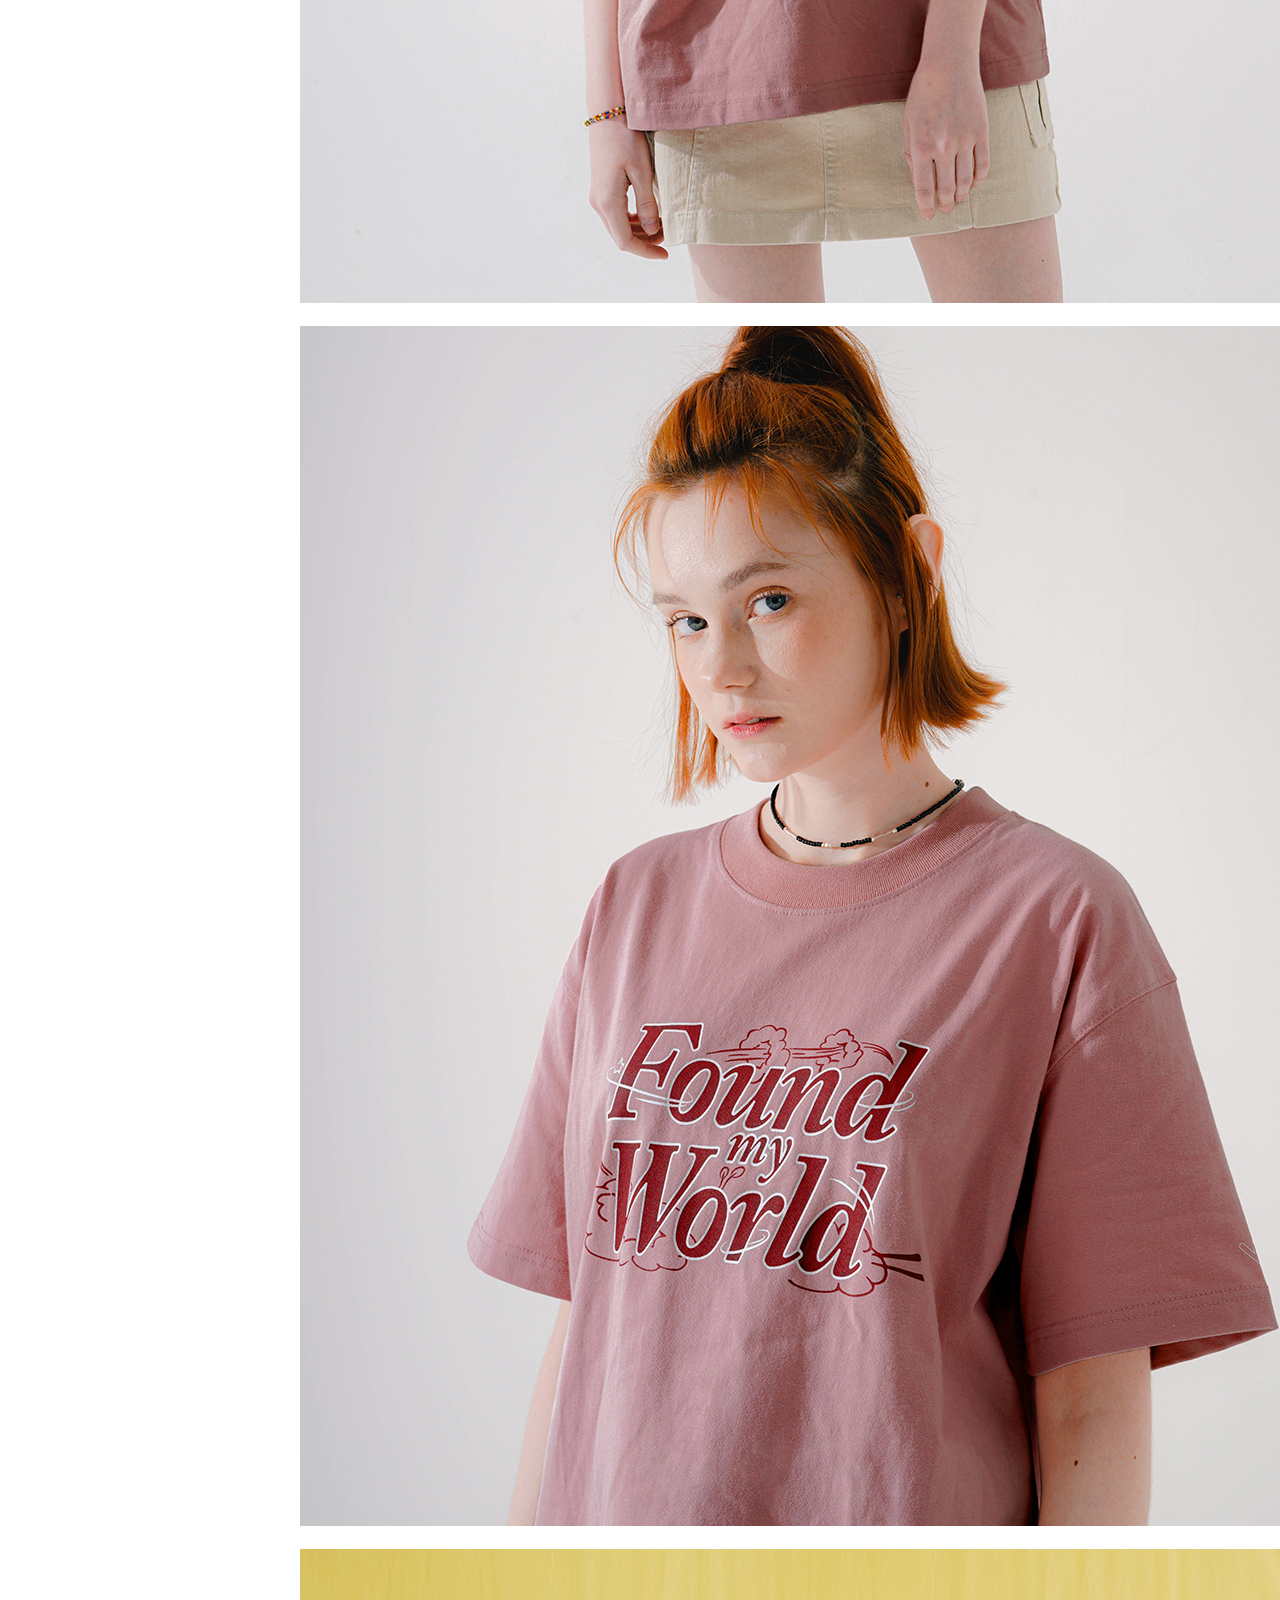
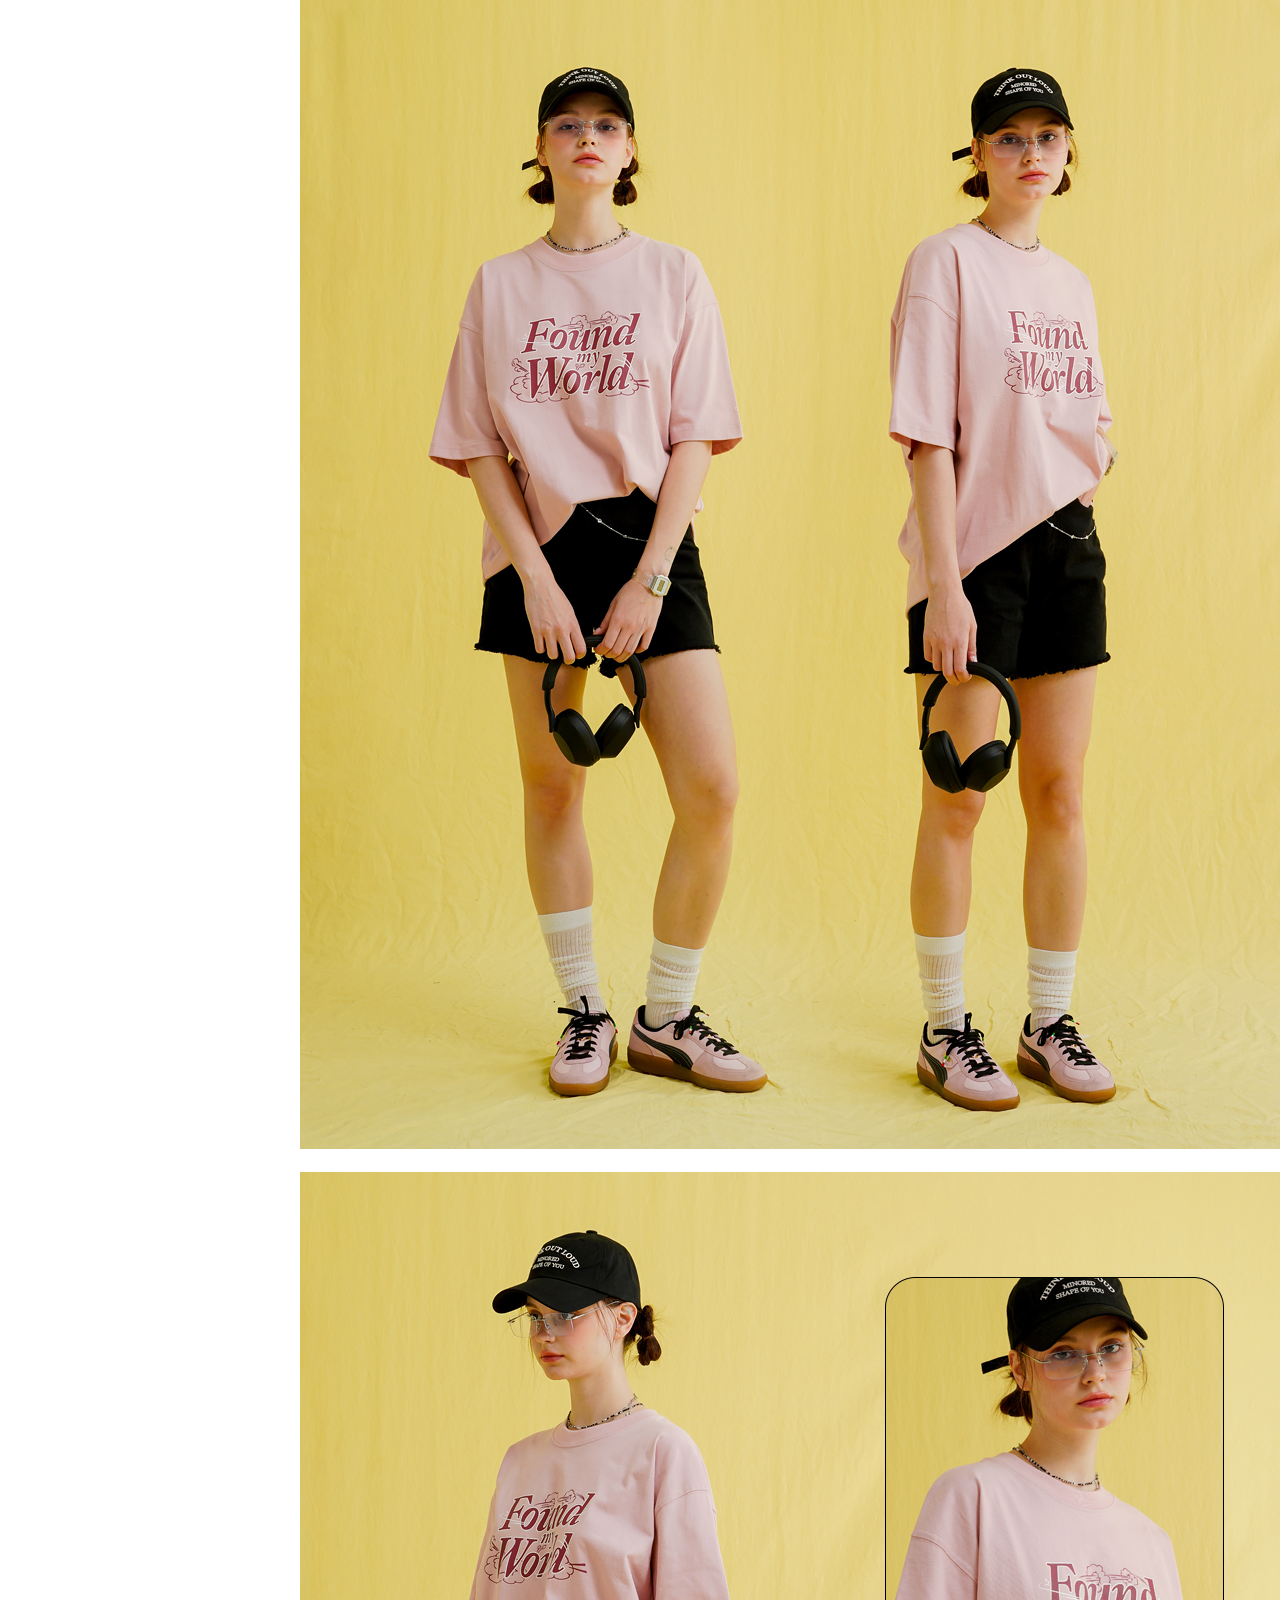
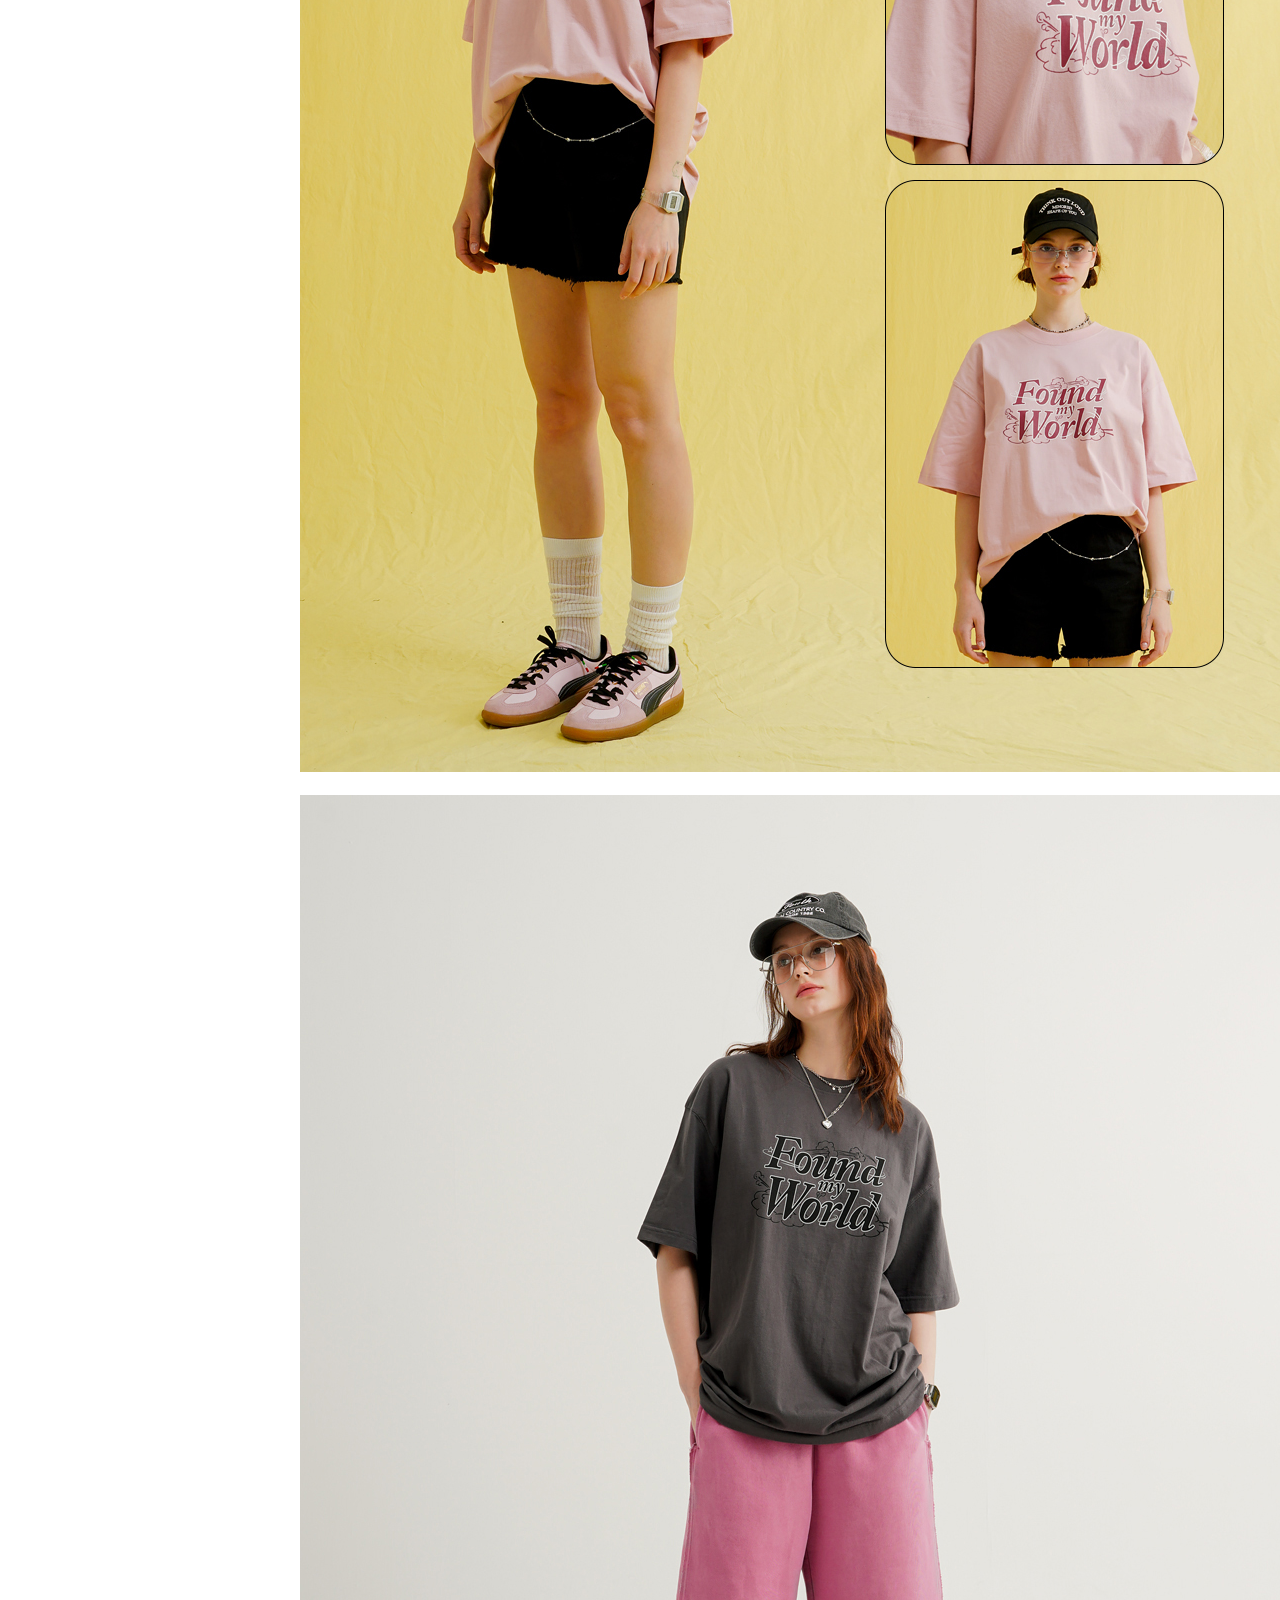
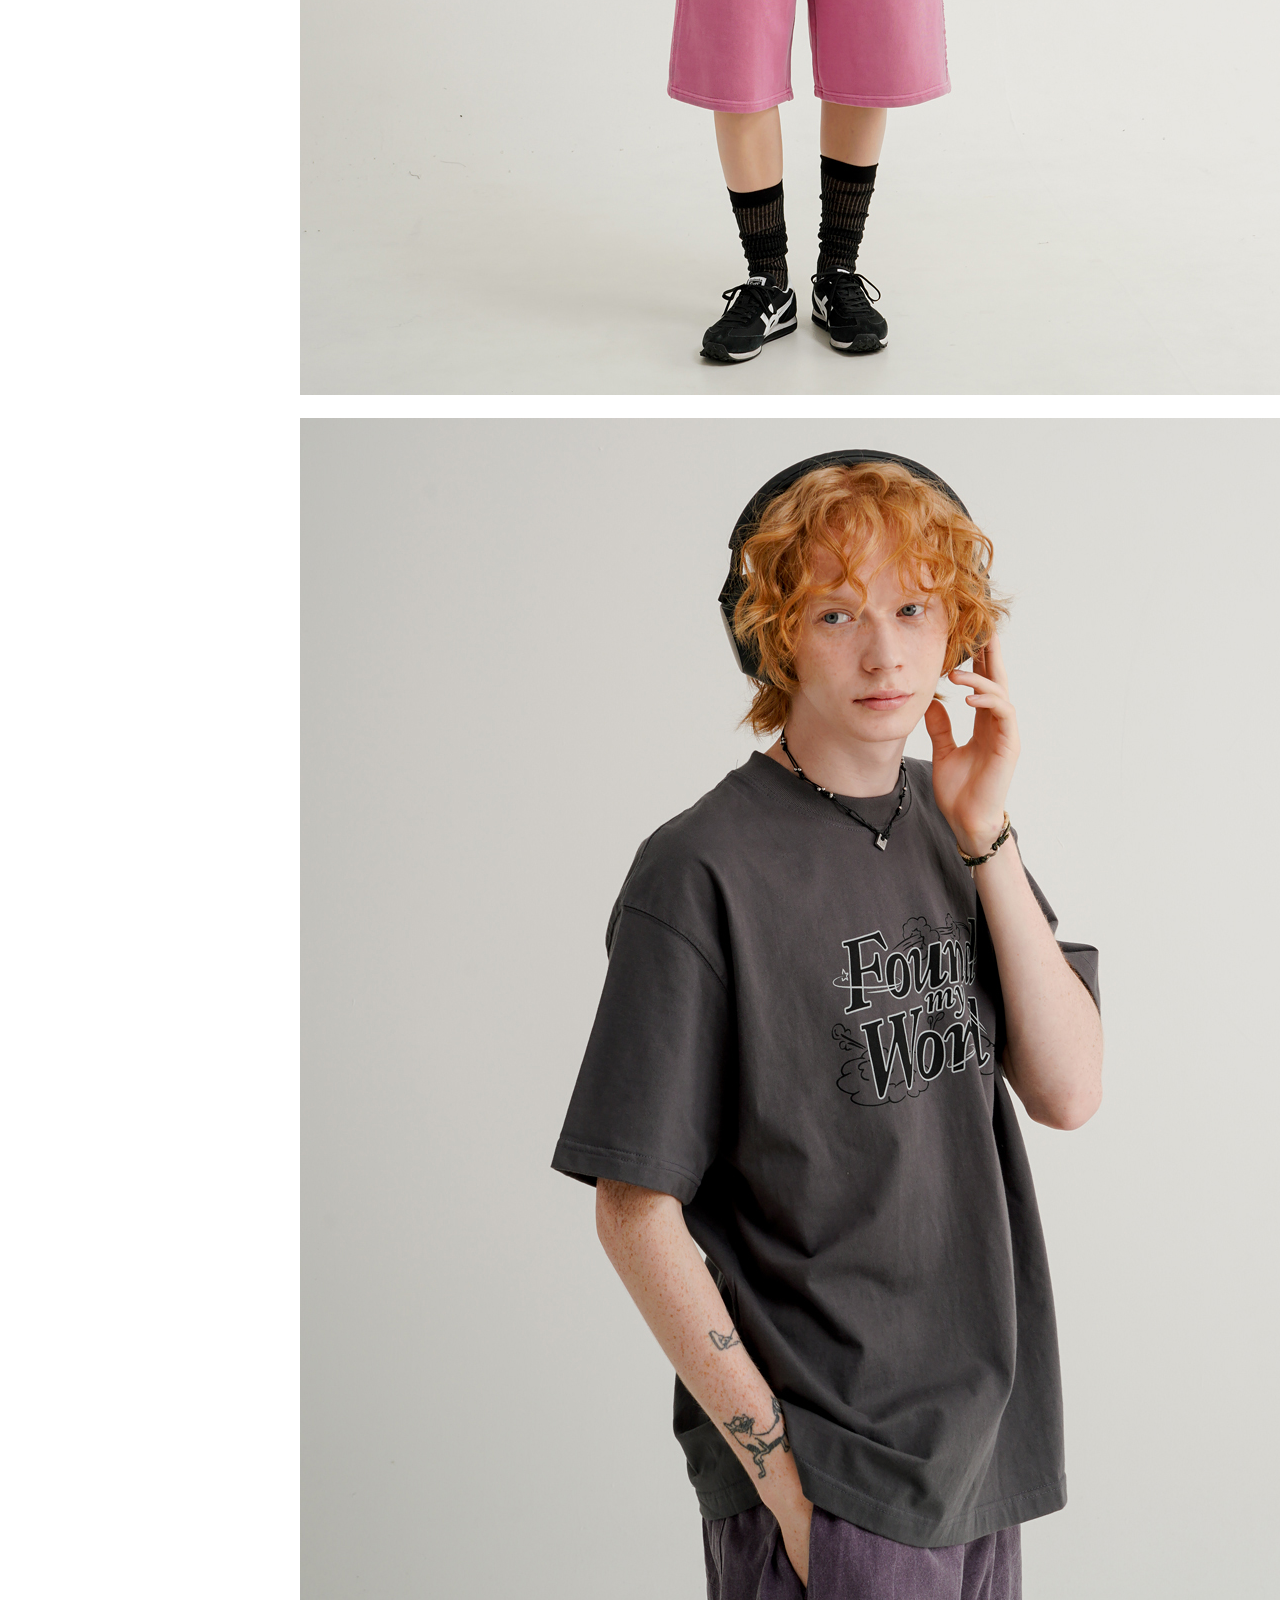
<file: sub1.html>
<!doctype html>
<html>

<head>
	<meta charset='utf-8'>
	<meta name="viewport"
		content="width=device-width,initial-scale=1.0,minimum-scale=1.0,maximum-scale=1.0,user-scalable=no">
	<title>sub</title>

	<link rel="stylesheet" href="css/reset.css">
	<link rel="stylesheet" href="css/common.css">
	<link rel="stylesheet" href="css/sub.css">

</head>

<body>

	<div id="header">
		<div id="logo">
			<a href="index.html"><img src="img/logo.png" alt="로고"></a>
		</div>

		<div id="login">
			<span><a href="#">로그인</a></span>
			<span><a href="#">회원가입</a></span>
			<span><a href="#">고객센터</a></span>
		</div>

		<nav>

			<ul>
				<li><a href="#">BEST</a></li>
				<li><a href="#">NEW</a></li>
				<li><a href="#">2PACK</a></li>
				<li><a href="#">T-shirts</a></li>
				<li><a href="#">Shirts</a></li>
				<li><a href="#">Outer</a></li>
				<li><a href="#">Zip-up</a></li>
				<li><a href="#">Sweats</a></li>
				<li><a href="#">Hoodie</a></li>
				<li><a href="#">Bottom</a></li>
				<li><a href="#">뚝딱배송</a></li>
			</ul>

		</nav>
	</div>

	<div id="section">
		<div id="one">
			<a href="">
				<span>ALL ITEM ></span>
			</a>
			<a href="">
				<span>BOTTOM ></span>
			</a>
			<a href="">
				<span><u>SHORT</u></span>
			</a>
		</div>

		<div id="two">

			<div id="left">
				<img src="img/section/1.jpg" alt="">
			</div>

			<div id="right">
				<div>
					<img src="img/logo2.PNG" alt="">
				</div>

				<div id="info">
					<h3>파운드마이 반팔티셔츠 올드핑크 JIST7659</h3>
					<div id="price">
						<p><span>27%</span> 24,900원 <del>34,000원</del></p>
					</div>
				</div>

				<div id="info2">
					<table>
						<colgroup>
							<col width="170">
							<col width="*">
						</colgroup>
						<tbody>
							<tr>
								<th class="tb-left">제조사/제조국</th>
								<td class="tb-left">대한민국/자체제작(WV)</td>
							</tr>
							<tr>
								<th class="tb-left">소재</th>
								<td class="tb-left">면(Cotton) 100%</td>
							</tr>
							<tr>
								<th class="tb-left">배송정보</th>
								<td class="tb-left">내일(화) 도착 예정<br>
									뚝딱배송 상품 당일 오후 12시 전 결제 시<br>오늘 수령
									(서울 지역)</td>
							</tr>
							<tr>
								<th class="tb-left">카드 할인</th>
								<td class="tb-left">5만원 이상 무이자 할부</td>
							</tr>
						</tbody>
					</table>
					<div class="dropdown">
						<button class="dropbtn">WV 회원 <span>등급별 할인액</span></button>
						<div class="dropdown-content">
							<table>
								<colgroup>
									<col width="170">
									<col width="*">
								</colgroup>
								<tbody>
									<tr>
										<td class="tb-left" colspan="2">
											<p>이벤트 세일 상품 및 일부 품목의 회원가는 장바구니와 구매페이지에서 최종결제금액을 확인 할 수 있습니다.
												*일부 이벤트 세일 상품은 해당되지 않을 수 있습니다.</p>
										</td>

									</tr>
									<tr>
										<th class="tb-left">CR 등급</th>
										<td class="tb-left">35,120원 (20% 할인)</td>
									</tr>
									<tr>
										<th class="tb-left">WV 등급</th>
										<td class="tb-left">37,315원 (15% 할인)</td>
									</tr>
									<tr>
										<th class="tb-left">W 등급</th>
										<td class="tb-left">39,510원 (10% 할인)</td>
									</tr>
									<tr>
										<th class="tb-left">V 등급</th>
										<td class="tb-left">40,827원 (7% 할인)</td>
									</tr>
									<tr>
										<th class="tb-left">I 등급</th>
										<td class="tb-left">41,705원 (5% 할인)</td>
									</tr>
									<tr>
										<th class="tb-left">P 등급</th>
										<td class="tb-left">42,583원 (3% 할인)</td>
									</tr>
									<tr>
										<th class="tb-left">C 등급</th>
										<td class="tb-left">43,461원 (1% 할인)</td>
									</tr>
									<tr>
										<th class="tb-left">LV.00 등급</th>
										<td class="tb-left">43,900원 (0% 할인)</td>
									</tr>
								</tbody>
							</table>

						</div>
					</div>

				</div>

				<div id="size">
					<h3>색상/사이즈</h3>
					<br>
					<div class="dropdown1">
						<button class="dropbtn1">옵션 선택</button>
						<div class="dropdown-content1">
							<a href="#">옵션 선택</a>
							<a href="#">올드핑크 S</a>
							<a href="#">올드핑크 M</a>
							<a href="#">올드핑크 L</a>
						</div>
					</div>

				</div>

				<div id="price1">
					<p>총 상품 금액 <span> 0 원</span></p>
				</div>

				<div class="but">
					<a href="#">
						<button type="button">장바구니</button>
						<button type="button" class="but1">바로구매</button>
					</a>
				</div>

				<div id="pay">
					<div class="pay-img">
						<a href="">
							<img src="img/pay/kakao.png" alt="kakao">
						</a>
					</div>
					<div class="pay-img">
						<a href="">
							<img src="img/pay/naver.jpg" alt="naver">
						</a>
					</div>
				</div>
			</div>
		</div>


		<div id="move">
			<div class="move-but">
				<a href="#four">
					<button type="button">상품상세</button>
				</a>
			</div>
			<div class="move-but">
				<a href="#six">
					<button type="button">사이즈표</button>
				</a>
			</div>
			<div class="move-but">
				<a href="#review">
					<button type="button">REVIEW</button>
				</a>
			</div>
			<div class="move-but">
				<a href="#QA">
					<button type="button">Q&A</button>
				</a>
			</div>
			<div class="move-but">
				<a href="delivery">
					<button type="button">배송안내</button>
				</a>
			</div>
		</div>		

		<br><br>

		<div id="three">
			<h3>&#8251;고객님의 빠른 상품수령과 원활한 배송을 위해 일부상품의 경우 분리배송 되오니 이 점 참고해주세요.</h3>
			<img src="img/sub/sub1.gif" alt="sub1">
		</div>

		<div id="four">
			<img src="img/sub/sub_logo.jpg" alt="">
			<img src="img/sub/sub2.jpg" alt="">
		</div>

		<div class="five">
			<img src="img/sub/sub_text.jpg" alt="">
		</div>

		<div class="five">
			<img src="img/sub/sub3.jpg" alt="">
		</div>

		<div class="five">
			<img src="img/sub/sub4.jpg" alt="">
		</div>


		<div class="five">
			<img src="img/sub/sub5.jpg" alt="">
		</div>


		<div class="five">
			<img src="img/sub/sub6.jpg" alt="">
		</div>


		<div class="five">
			<img src="img/sub/sub7.jpg" alt="">
		</div>


		<div class="five">
			<img src="img/sub/sub8.jpg" alt="">
		</div>

		<div class="five">
			<img src="img/sub/sub9.jpg" alt="">
		</div>

		<div class="five">
			<img src="img/sub/sub10.jpg" alt="">
		</div>

		<div class="five">
			<img src="img/sub/sub11.jpg" alt="">
		</div>

		<div class="five">
			<img src="img/sub/sub12.jpg" alt="">
		</div>

		<div class="five">
			<img src="img/sub/sub13.jpg" alt="">
		</div>

		<div id="six">
			<img src="img/sub/size.jpg" alt="">
		</div>

		<div class="five">
			<img src="img/sub/size-1.jpg" alt="">
		</div>

		<div class="five">
			<img src="img/sub/last.jpg" alt="">
		</div>

		<div id="seven">
			<img src="img/sub/last_logo.jpg" alt="">
		</div>

		<div id="move">
			<div class="move-but">
				<a href="#four">
					<button type="button">상품상세</button>
				</a>
			</div>
			<div class="move-but">
				<a href="#six">
					<button type="button">사이즈표</button>
				</a>
			</div>
			<div class="move-but">
				<a href="#review">
					<button type="button">REVIEW</button>
				</a>
			</div>
			<div class="move-but">
				<a href="#QA">
					<button type="button">Q&A</button>
				</a>
			</div>
			<div class="move-but">
				<a href="delivery">
					<button type="button">배송안내</button>
				</a>
			</div>
		</div>

		<div id="review">
			<img src="img/sub/sub_review.PNG" alt="">			
		</div>

		<div id="QA">
			<img src="img/sub/product.PNG" alt="">			
		</div>

		<div id="delivery">
			<h2>배송안내</h2><br>
			<p>배송기간 : 영업일 기준 <span>1~2일</span> 소요됩니다. 
				<span class="small">(사전 예약 상품 / 패키지 상품은 제외, 주소지 도착일은 
				평균 1~2일 정도 소요됩니다.)</span></p>

			<p>택배사 : 우체국택배 / CJ대한통운 / 오늘의 픽업</p>

			<p>단체복, 대량 구매를 계획 중인 고객님은 품절 없는 상품
				발송을 위해 Q&A 게시판에 재고 문의를 해주세요.</p>
		</div>
	</div>
	<br>
	<br>
<!--섹션 마지막 div-->
	<div id="footer">
		<div id="user">
			<div class="icon">
				<h4>회원혜택</h4>
			</div>

			<div class="icon">
				<img src="img/footer/coupon.png" alt="coupon">
				<p>가입즉시<br>웰컴쿠폰 11000원</p>
			</div>


			<div class="icon">
				<img src="img/footer/free.png" alt="coupon">
				<p>가입즉시<br>전제품 무료배송</p>
			</div>

			<div class="icon">
				<img src="img/footer/app.png" alt="coupon">
				<p>회원등급별<br>최대20% 할인</p>
			</div>

			<div class="icon">
				<img src="img/footer/sale.png" alt="coupon">
				<p>APP다운시<br>감사쿠폰 1000원</p>
			</div>

			<div class="icon">
				<img src="img/footer/birthday.png" alt="coupon">
				<p>생일기념<br>축하쿠폰 1000원</p>
			</div>

			<div id="but">
				<a href="#">회원등급 혜택</a>
			</div>
		</div>
		<div class="br"></div>


		<div id="last">
			<div id="one">
				<span>회사소개</span>
				<span>이용약관</span>
				<span><a href=""><u>개인정보처리방침</u></a></span>
			</div>

			<div id="two">
				<p>회사주소 : 서울시 동대문구 사가정로 27길 (장안동 92-2 영신빌딩 3층) 고객센터 전화 : 1644-1429<br>
					사업자등록번호 : 631-87-00028 통신판매업신고 : 제2014-서울동대문-0417 상호명 : (주) 에프엠제이인터내셔날<br>
					대표 : 강일훈 사업자정보확인 개인정보보호책임자 : 강일훈 협찬/제휴문의 : kgnsl1@fairplay142.com</p>
			</div>

			<div id="three">
				<a href="https://www.fmj.co.kr/">
					<p>© FMJINTERNATIONAL Corp. All rights reserved.</p>
				</a>
			</div>

			<div id="four">
				<p>1644-1429</p>
			</div>

			<div id="five">
				<ul>
					<li><a href="">마이페이지</a></li>
					<br>
					<li><a href="">나의적립금</a></li>
					<br>
					<li><a href="">공지사항</a></li>
					<br>
					<li><a href="">문의하기</a></li>
				</ul>
			</div>

			<div id="six">
				<p>MON-FRI 10:00 ~ 17:00<br>
					LUNCH 13:00 ~ 14:00<br>
					주말, 공휴일 제외</p>
			</div>
		</div>
	</div>

</body>

</html>
</file>
<file: css/common.css>
@charset "utf-8";

* {margin:0;padding:0;}

a {
    text-decoration: none;
}

ul, ol, li {
    list-style: none;
    margin: 0;
    padding: 0;
}

/* 칸 띄우기 */
.br {
    width: 1600px;
    height: 50px;
    background-color: white;
}


/* header */
#header {
    width: 1600px;
    height: 120px;
    margin: 0 auto;
    background-color: black;
    border-radius: 20px;
    position: fixed;
    top: 0;
    left: 0;
    right: 0;
    z-index: 100;
}
 /* 로고 */
#logo {
    width: 130px;
    height: 90px;
    float: left;
    margin: 15px 0 0 40px;
    }

#logo > a >img {
    width: 100%;
    height: 100%;
    margin: 0 auto;
    border-radius: 15px;
}

/* 로그인 */
#login {
    width: 300px;
    height: 40px;
    float: right;
    font-size: 13px;
    font-family: "맑은 고딕";
    text-align: center;
    margin: 10px 0 0 0px;
}

#login > span {
    padding: 10px;
    font-weight: bold;
}

#login > span > a {
    text-decoration: none;
    color: white
}

#login > span > a:hover {
    text-decoration: none;
    color: green;
}

/* 네비게이션 바 */
nav {
    float: right;
    width: 1300px;
    height: 30px;
    margin: 25px 0 0 0px;
    position: relative;
    z-index: 100;
}

nav > p {
    color: white;
}

nav > ul {
    font-family: "맑은 고딕";
    font-weight: bold;
}

nav > ul > li {
    float: left;
    padding: 0  30px;
}

nav > ul > li > a {
    text-decoration: none;
    color: white;
}

nav > ul > li > a:hover {
    text-decoration: none;
    color: green;
}

.menu > a {
    text-decoration: none;
    color: white;
    font-weight: bold;
    font-size: 16px;
    font-family: "맑은 고딕";
}

.menu > a:hover {}

.sub {
    width: 1200px; 
    height: auto;
    background-color: #eee;
    display: block;
    float: right;
    text-align: center;
    z-index: 100;
    display: none;
    margin: 15px 0 0 0px;
    border-radius: 20px;
    font-family: "맑은 고딕";
}

.sub > li {
    color: black;
    float: left;
    text-align: center;
    width: 200px;
    margin: 10px 0px;
    font-size: 20px;
    font-weight: bold;
}

.sub > li > ul {
    float: left;
    width: 200px;
    text-align: center; 
    margin-top: 15px;
    border-top: 1px solid black;
}

.sub > li > ul > li {
    margin: 10px 0px;
    padding: 5px 0px;
}

.sub > li > ul > li > a {
    background-color: #eee; 
    text-transform: uppercase;
    display: inline-block;
    color: gray;
    
}

.sub > li > ul > li > a {
    display: block;
    font-size: 15px;
}

.sub > li > ul > li > a:hover {
    background-color: #000; 
    color:#fff;
}

body {
    padding-top: 150px;
}


/* footer */
#footer {
    width: 1600px;
    height: 500px;
    margin: 0 auto;
    position: relative;
}

#footer > #user {
    width: 100%;
    height: 150px;
    background-color: #e8e8e8;
    display: flex;
    flex-wrap: wrap;
    justify-content: center;
    align-content: center;
}

#footer > #user > .icon {
    width: 200px;
    height: 100px;
    margin: 0 20px;
    display: flex;
}

#footer > #user > .icon > h4 {
    text-align: center;
    margin: 0 0 0 30%;
    flex-wrap: wrap;
    justify-content: center;
    align-content: center;
}

#footer > #user > .icon > p {
    text-align: left;
    font-family: "맑은 고딕";
    font-size: 12px;
    align-content: center;
    margin: 0 0 0 5px;
}

#footer > #user > .icon > img {
    float: left;
    width: 40%;
    height: 90%;
    border-radius: 20%;
}


#footer > #user > #but {
    width: 120px;
    height: 30px;
    border-radius: 20px;
    border: 2px solid black;
    margin: 20px 0 0 0px;
    display: flex;
    flex-wrap: wrap;
    justify-content: center;
    align-content: center;
}

#footer > #user > #but > a {
    text-decoration: none;
    color: black;
}

#footer > #last {
    width: 100%;
    height: 250px;
    position: relative;
    font-family: "맑은 고딕"    
}

#last > #one {
    float: left;
    width: 500px;
    height: 50px;
    margin: 10px 0 0 0px;
    position: absolute;
    top: 0;
    left: 10px;
    display: flex;
}

#last > #one > span {
    margin: 0 25px;
    text-align: center;
    align-content: center;
    font-size: 13px;
    color: grey ;
}

#last > #one > span > a {
    text-decoration: none;
    color: gray;
}

#last > #two {
    width: 750px;
    height: 80px;
    position: absolute;
    top: 30%;
    left: 10px;
}

#last > #two > p {
    margin: 0 0 0 25px;
    font-size: 13px;
    color: #757272;
}

#last > #three {
    width: 500px;
    height: 50px;
    position: absolute;
    top: 65%;
    left: 10px;
}

#last > #three > a > p {
    text-decoration: none;
    color: #757272;
    margin: 0 0 0 25px;
    font-size: 13px;
}

#last > #four {
    float: right;
    width: 300px;
    height: 100px;
    margin: 10px 10px 0 0px;
}

#last > #four > p {
    font-size: 55px;
    font-weight: bold;
    text-align: right;
}

#last > #five {
    width: 150px;
    height: 200px;
    position: absolute;
    top: 15%;
    left: 65%;
}

#last > #five > ul {
    font-family: "맑은 고딕";
    font-weight: bold;
}

#last > #five > ul > li {
    font-size: 13px;
    float: left;
    padding: 0 30px;
    margin: 10px;
}

#last > #five > ul > li > a {
    text-decoration: none;
    color: black;
}

#last > #six {
    width: 300px;
    height: 100px;
    position: absolute;
    top: 50%;
    left: 80%;
}

#last > #six > p {
    float: right;
    color: #757272;
    font-size: 13px;
}
</file>
<file: css/main.css>
@charset "utf-8";

* {margin:0;padding:0;}

a {
    text-decoration: none;
}

ul, ol, li {
    list-style: none;
    margin: 0;
    padding: 0;
}

/* 칸 띄우기 */
.br {
    width: 1600px;
    height: 50px;
    background-color: white;
}


/* 슬라이더 */

#slider {
    max-width:1600px;
    margin: 50px auto;
    position: relative;
    overflow: hidden;
}

.slidelist {
    width: 5800px;
}

.slidelist > li {
    float: left;
    width: 1600px;
}

.slidelist > li > a > img {
    width:100%;
}

#slider > span {
    position: absolute; 
    top:50%; 
    display: block;
    font-size: 38px;
    color:#fff;
    line-height: 40px; 
    background: rgba(0,0,0,0.6); 
    cursor: pointer; 
    height: 50px; 
    transform: translateY(-50%);
}

#slider > span:hover {
    background: rgba(255,255,255,0.8); 
    color:#000;
}

.prev {
    left:0; 
    border-radius: 0 10px 10px 0px; 
    padding:10px;
}

.next {
    right:0;
    border-radius: 10px 0px 0px 10px; 
    padding:10px;
}


/* 카테고리 */
#category {
    width: 1600px;
    height: 400px;
    margin: 0 auto;
}

#category > h1{
    font-size: 50px;
    text-align: center;
    font-weight: bold;
}

#category > article {
    width: 130px;
    height: 130px;
    margin: 40px 0 0 27px;
    float: left;
}

#category > article > a > .imgbox {
    width: 100%;
    height: 100%;
    border-radius: 20px;
    text-decoration: none;
    filter: brightness(1); 
    transition: all 0.5s ease;
}

#category > article > a> .imgbox:hover {
    filter: brightness(0.5);
}


#category > article > a > h3 {
    font-size: 20px;
    text-decoration: none;
    text-align: center;
    color: black;
}

#category > article > a > h3:hover {
    color: green;
}


section {
    width: 1600px;
    height: 2000px;
    margin: 0 auto;
}

section > div {
    width: 100%;
    height: 500px;
    margin: 0 auto;
    display: flex;
    flex-wrap: wrap;
    justify-content: center;
    align-content: center;
}

section > h1 {
    text-align: center;
    font-family: "맑은 고딕";
    font-size: 50px;
}

section > div > article {
    float: left;
    width: 250px;
    height: 350px;
    margin: 0 30px;
}

section > div > article > a >.imgbox2 {
    width: 100%;
    height: 250px;
    margin: 0 auto;
    border-radius: 20px;
}

section > div > article > a > h6 {
    font-family: "맑은 고딕";
    font-size: 13px;
}

section > div > article > p {
    font-family: "맑은 고딕";
    font-size: 12px;
}

section > div > article > p > del {
    font-family: "맑은 고딕";
    font-size: 11px;
}

section > div > article > a {
    text-decoration: none;
    color: black;
}

#season {
    width: 1200px;
    height: 1000px;
    margin: 0 auto;
    display: flex;
    flex-wrap: wrap;
    justify-content: center;
    align-content: center;
}

#season > h1 {
    font-size: 40px;
    width: 100%;
    text-align: center;
}

#season > .box {
    width: 18%;
    height: 25%;
    margin: 10px;
}

#season > .box > a > img {
    width: 100%;
    height: 100%;
    border-radius: 20px;
}
</file>
<file: css/sub.css>
@charset "utf-8";

* {margin:0;padding:0;}

a {
    text-decoration: none;
}

ul, ol, li {
    list-style: none;
    margin: 0;
    padding: 0;
}

/* 칸 띄우기 */
.br {
    width: 100%;
    height: 50px;
    background-color: white;
}

body {
    padding-top: 150px;
}

#section {
    width: 1600px;
    height: auto;
    margin: 0 auto;
    position: relative;
}

#section > #one {
    width: 1200px;
    height: 30px;
    margin: 0 auto;
}

#section > #one > a {
    text-decoration: none;
    color:gray;
}

#section > #two {
    width: 1200px;
    height: 900px;
    margin: 0 auto;
}

#section > #two > #left {
    width: 500px;
    height: 500px;
    float: left;
}

#section > #two > #left > img {
    width: 100%;
    height: 100%;
}

#section > #two > #right {
    width: 600px;
    height: 900px;
    float: right;
}

#section > #two > #right > #info {
    height: 170px;
    font-family: "맑은 고딕";
    font-weight: bold;
    border-top: 3px solid black;
}

#section > #two > #right > #info > h3 {
    font-size: 30px;
    padding: 30px 0 0 0px;
}

#section > #two > #right > #info > #price {
    font-size: 30px;
    margin: 20px 0 0 0px;
}

#section > #two > #right > #info > #price > p > del {
    font-size: 25px;
}

#section > #two > #right > #info > #price > p > span {
    font-size: 30px;
    color: red;
}

#section > #two > #right > #info2 {
    width: 100%;
    height: 230px;
    padding: 30px 0 0 0px;
    border-top: 1px solid gray;
}

table {
    width: 100%;
    border: 0;
    border-spacing: 0;
    border-collapse: collapse;
}

.tb-left {
    text-align: left;
    height: 45px;
}

.tb-left > p {
    color: gray;
    font-size: 12px;
}

tbody {
    font-family: "맑은 고딕";
}

/* Dropdown Button */
.dropbtn {
    width: 600px;
    background-color: #e8e8e8;
    color: black;
    padding: 10px;
    font-size: 15px;
    border: none;
}

.dropbtn > span {
    color: red;
}

  /* The container <div> - needed to position the dropdown content */
.dropdown {
    position: relative;
    display: inline-block;
}

  /* Dropdown Content (Hidden by Default) */
.dropdown-content {
    display: none;
    position: absolute;
    background-color: #f1f1f1;
    min-width: 600px;
    box-shadow: 0px 8px 16px 0px rgba(0,0,0,0.2);
    z-index: 1;
}

.dropdown:hover .dropdown-content {display: block;}


.dropdown:hover .dropbtn {background-color: lightgray;}

#size {
    width: 100%;
    height: 85px;
    border-top: 1px solid gray;
    border-bottom: 2px solid black;
}

#size > h3 {
    margin: 10px 0 0 0px;
}

.dropbtn1 {
    width: 500px;
    background-color: white;
    color: black;
    padding: 5px;
    font-size: 16px;
    border: 1px solid black;
}


.dropdown1 {
    position: relative;
    display: inline-block;
}

  /* Dropdown Content (Hidden by Default) */
.dropdown-content1 {
    display: none;
    position: absolute;
    background-color: #f1f1f1;
    min-width: 500px;
    box-shadow: 0px 8px 16px 0px rgba(0,0,0,0.2);
    z-index: 1;
}

  /* Links inside the dropdown */
.dropdown-content1 a {
    color: black;
    padding: 12px 16px;
    text-decoration: none;
    display: block;
}

  /* Change color of dropdown links on hover */
.dropdown-content1 a:hover {color: white;}
.dropdown-content1 a:hover {background-color: blue;}

  /* Show the dropdown menu on hover */
.dropdown1:hover .dropdown-content1 {display: block;}

  /* Change the background color of the dropdown button when the dropdown content is shown */
.dropdown1:hover .dropbtn1 {background-color: white}

#price1 {
    width: 100%;
    text-align: right;
    height: 40px;
}

#price1 > p {
    color: black;
    padding: 10px 0 0 0px;
    font-size: 17px;
}

#price1 > p > span {
    color: red;
    font-size: 20px;
}

.but {
    background-color: #e8e8e8;
    width: 100%;
    height: 60px;
}

.but > a > button {
    font-family: "맑은 고딕";
    color: gray;
    float: left;
    width: 50%;
    height: 100%;
    font-size: 18px;
}

.but1 {
    border-color: black;
    background-color: black;
}

#pay {
    width: 100%;
    height: 80px;
    margin: 15px 0 0 0px;
}


#pay > .pay-img {
    float: left;
    width: 50%;
    height: 100%;
}

#pay > .pay-img > a > img {
    width: 100%;
    height: 100%;
}

#move {
    width: 1200px;
    height: 60px;
    margin: 0 auto;
}

#move > .move-but {
    float: left;
    width: 20%;
    height: 100%;
    }

#section > #move > .move-but > a > button {
    width: 100%;
    height: 100%;
    background-color: white;
    color: black;
}

#section > #three {
    width: 1200px;
    height: auto;
    margin: 0 auto;
    text-align: center;
}

#section > #three > img {
    width: 100%;
    margin: 20px 0 0 0px;
}

#section > #four {
    width: 1000px;
    height: auto;
    margin: 0 auto;
    text-align: center;
}

#section > #four > img {
    width: 100%;
    margin: 20px 0 0 0px;
}

#section > .five {
    width: 1000px;
    height: auto;
    margin: 0 auto;
    text-align: center;
}

#section > .five > img {
    width: 100%;
    margin: 20px 0 0 0px;
}

#section > #six {
    width: 1000px;
    height: auto;
    margin: 0 auto;
    text-align: center;
}

#section > #six > img {
    width: 100%;
    margin: 20px 0 0 0px;
}

#section > #seven {
    width: 500px;
    height: auto;
    margin: 0 auto;
}

#section > #seven > img {
    width: 100%;
    margin: 20px 0 20px 0px;
    font-family: "맑은 고딕";
}

#section > #review {
    width: 1200px;
    height: auto;
    margin: 0 auto;
}

#section > #review > img {
    width: 100%;
    margin: 20px 0 0 0px;
}

#section > #QA {
    width: 1200px;
    height: auto;
    margin: 0 auto;
}

#section > #QA > img {
    width: 100%;
    margin: 20px 0 0 0px;
}

#section > #delivery {
    width: 1200px;
    height: auto;
    font-family: "맑은 고딕";
    margin: 0 auto;
}

#section > #delivery > h2 {
    font-size: 25px;
    font-weight: bold;
}

#section > #delivery > p {
    font-size: 15px;
}

#section > #delivery > p > span {
    font-size: 15px;
    font-weight: bold;
}

#section > #delivery > p > .small{
    font-size: 13px;
    color: grey;
}
</file>
